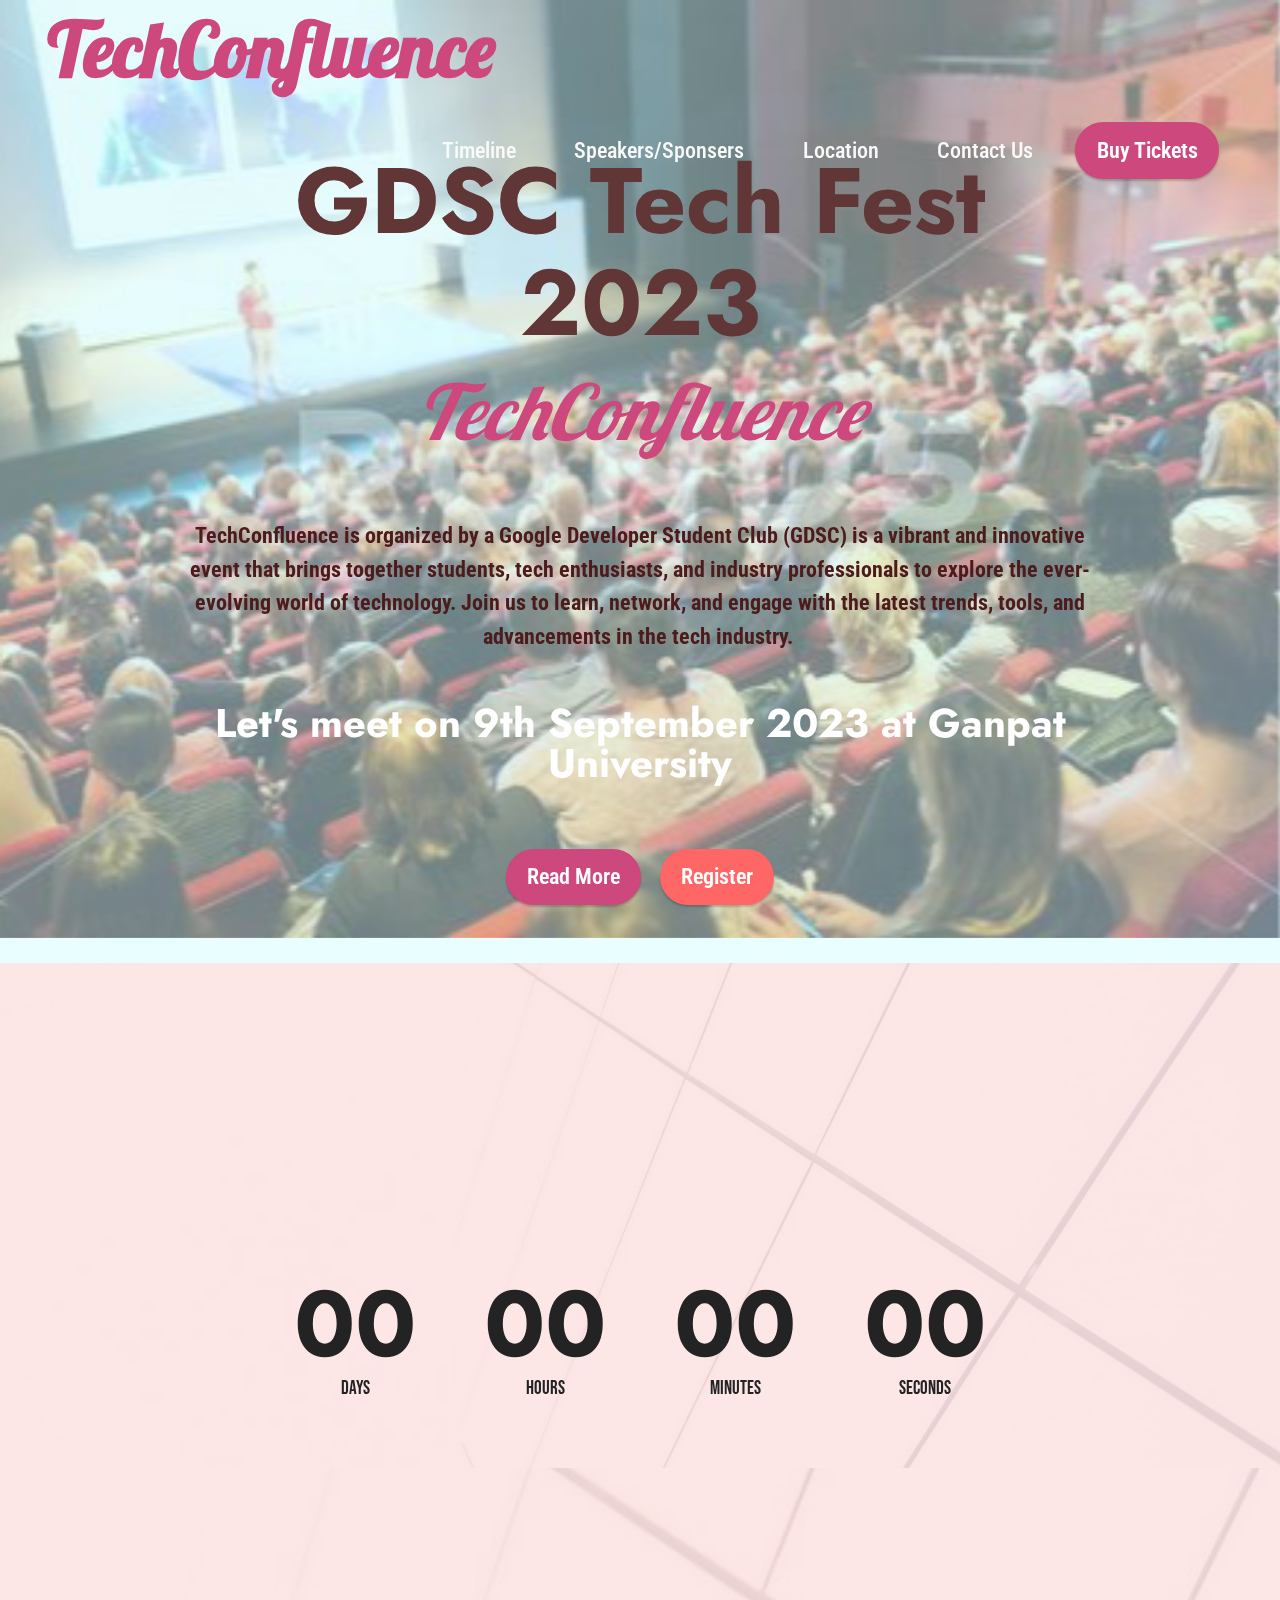
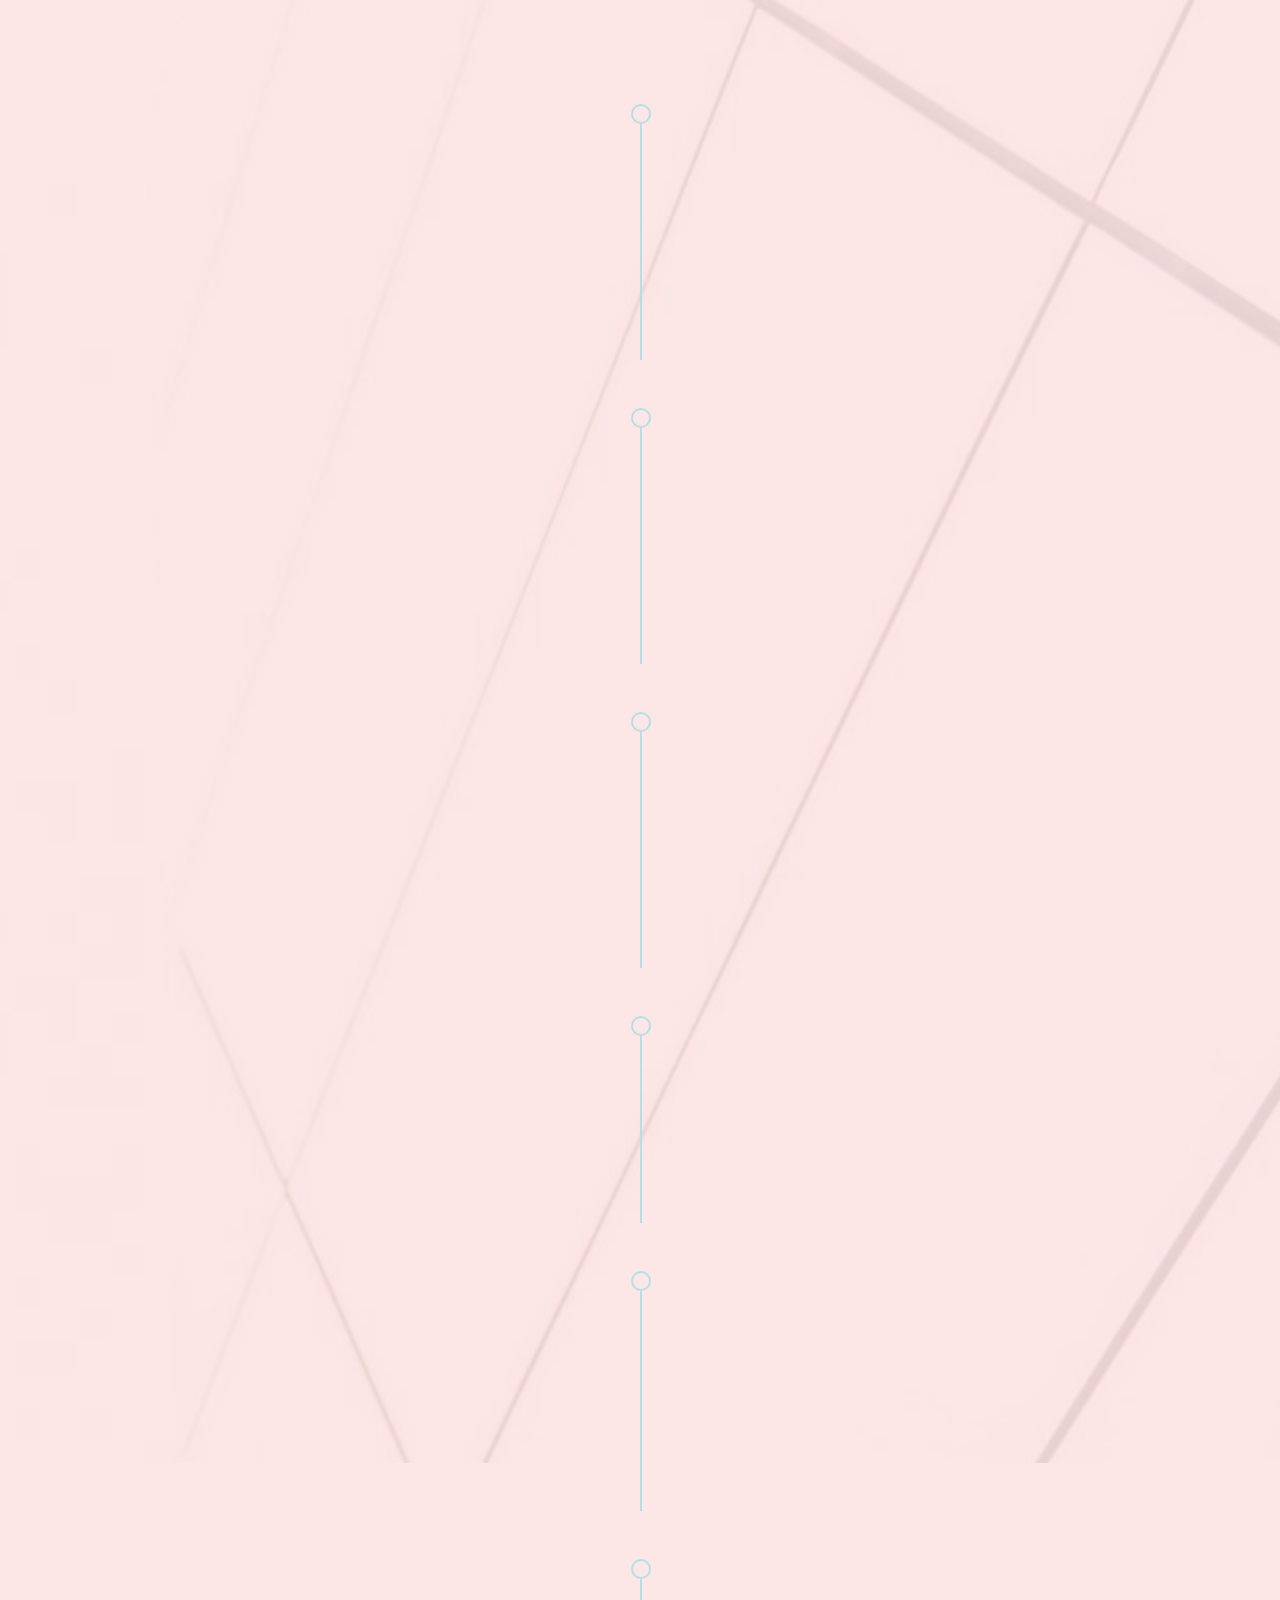
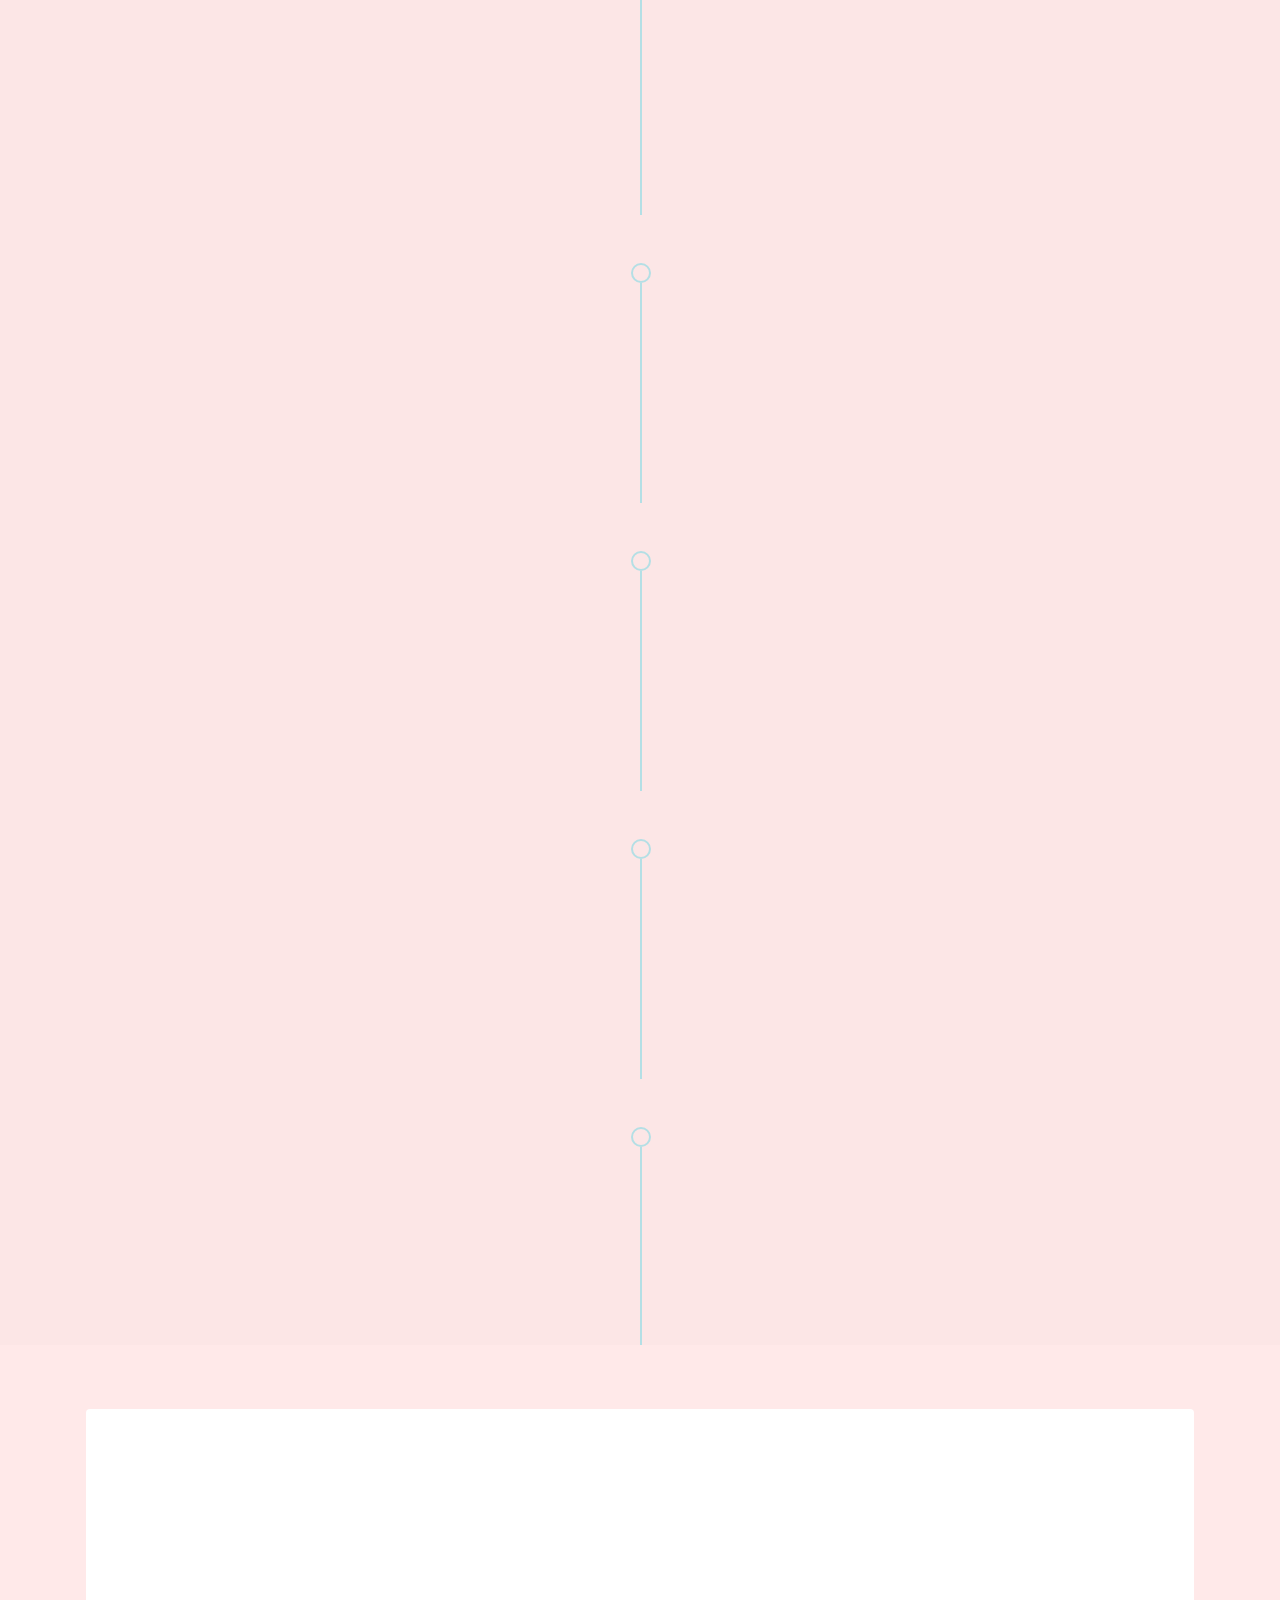
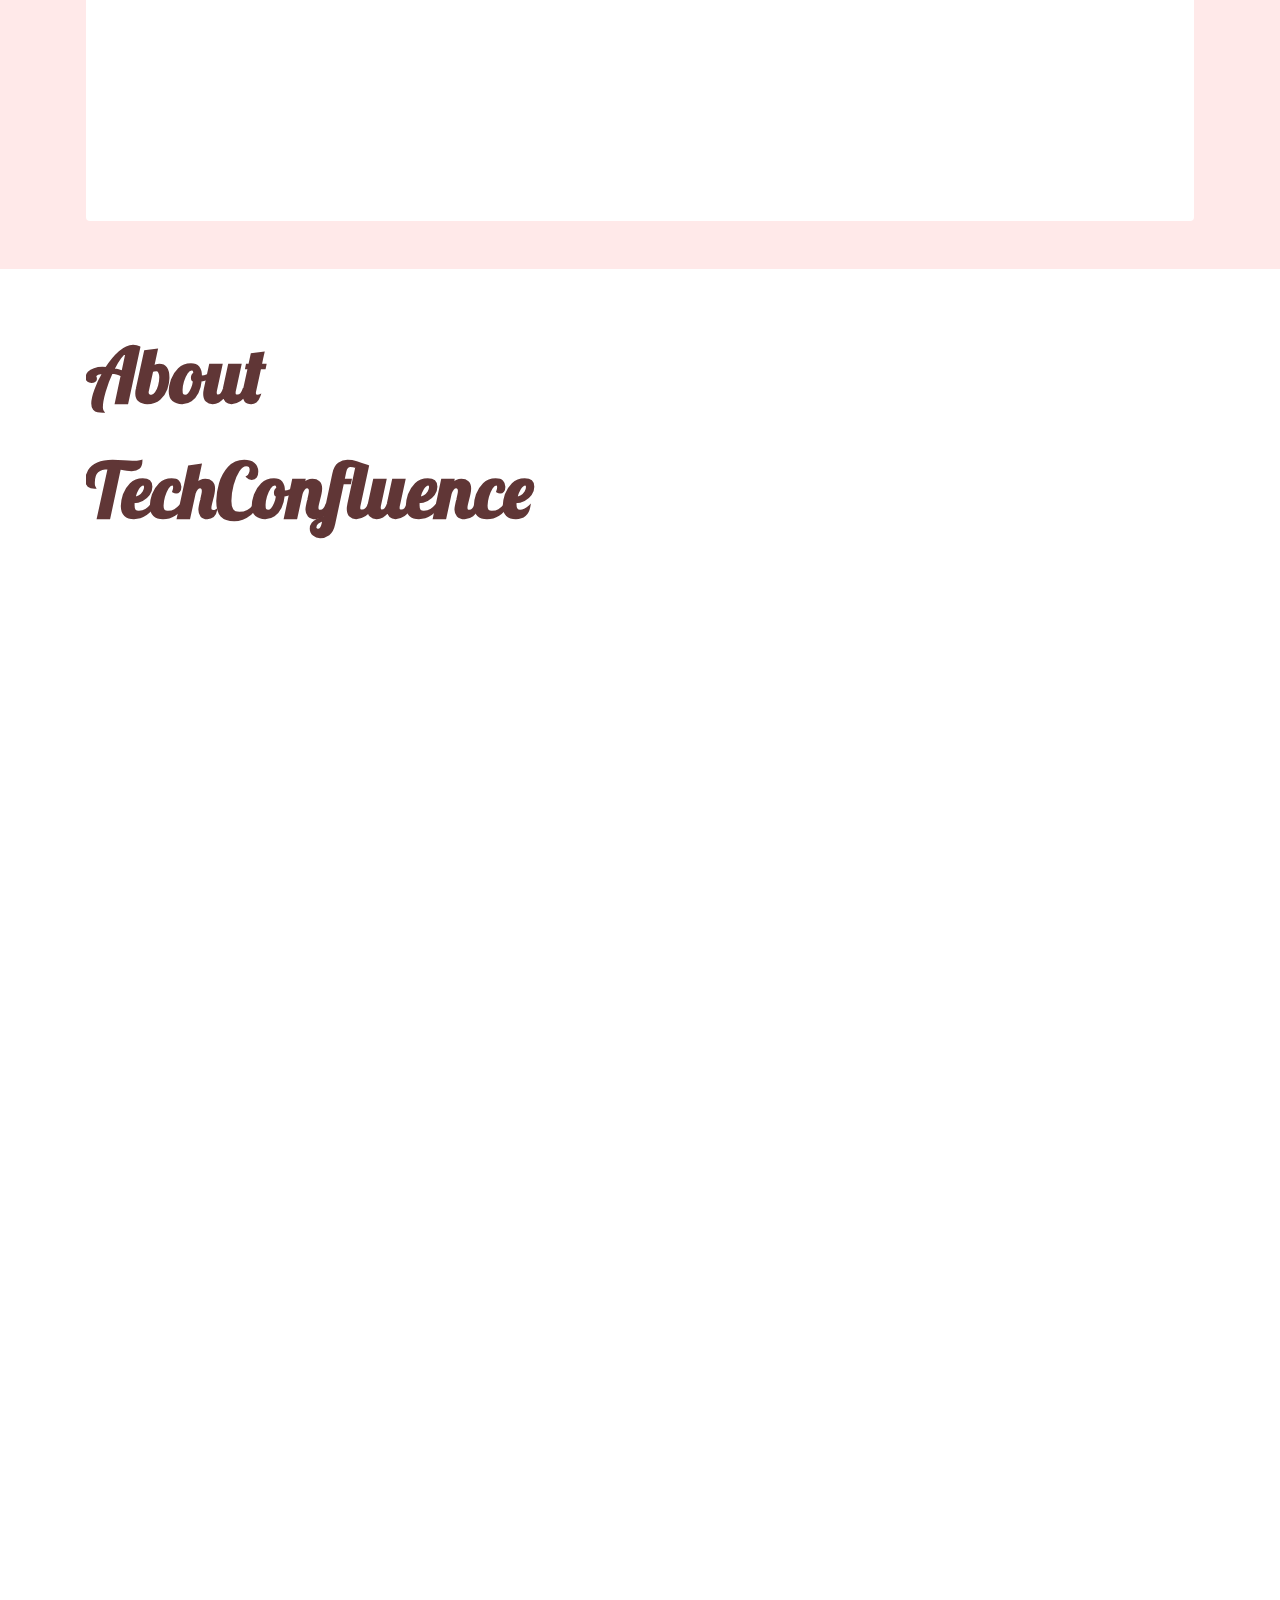
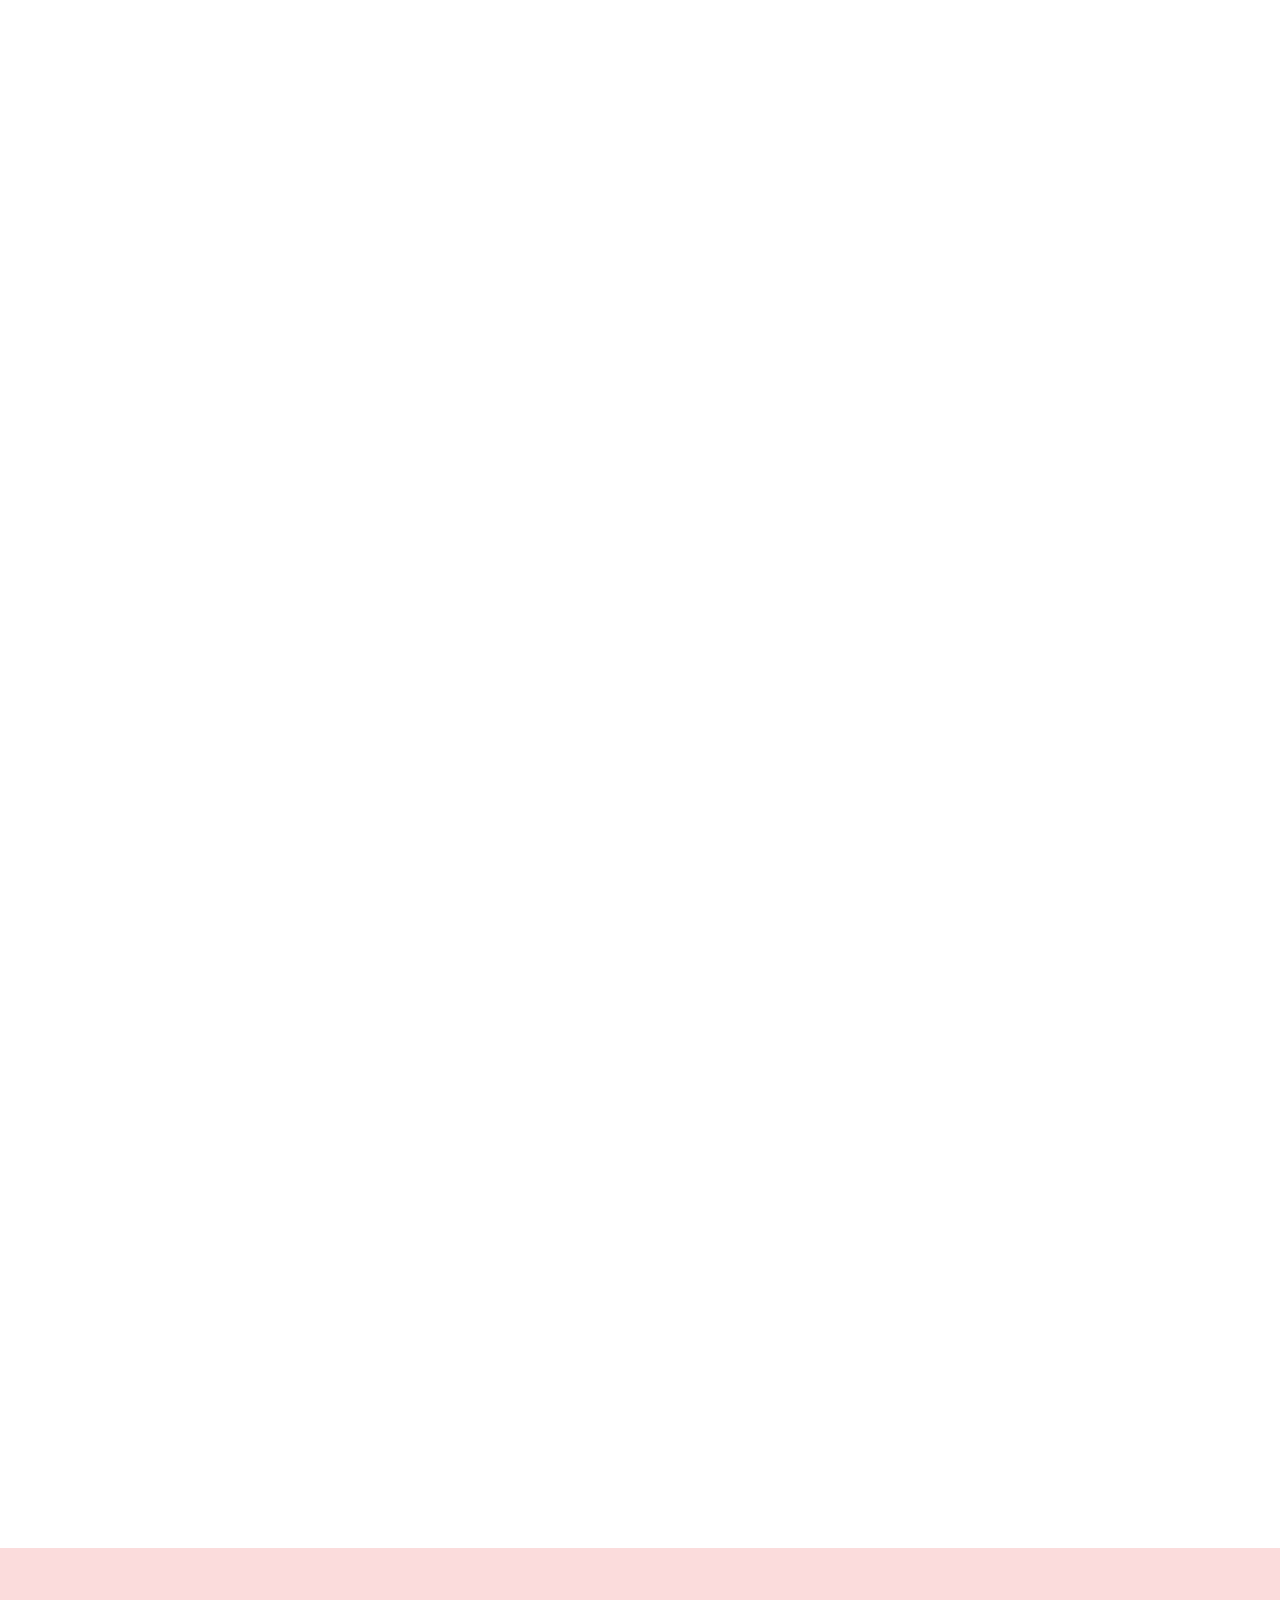
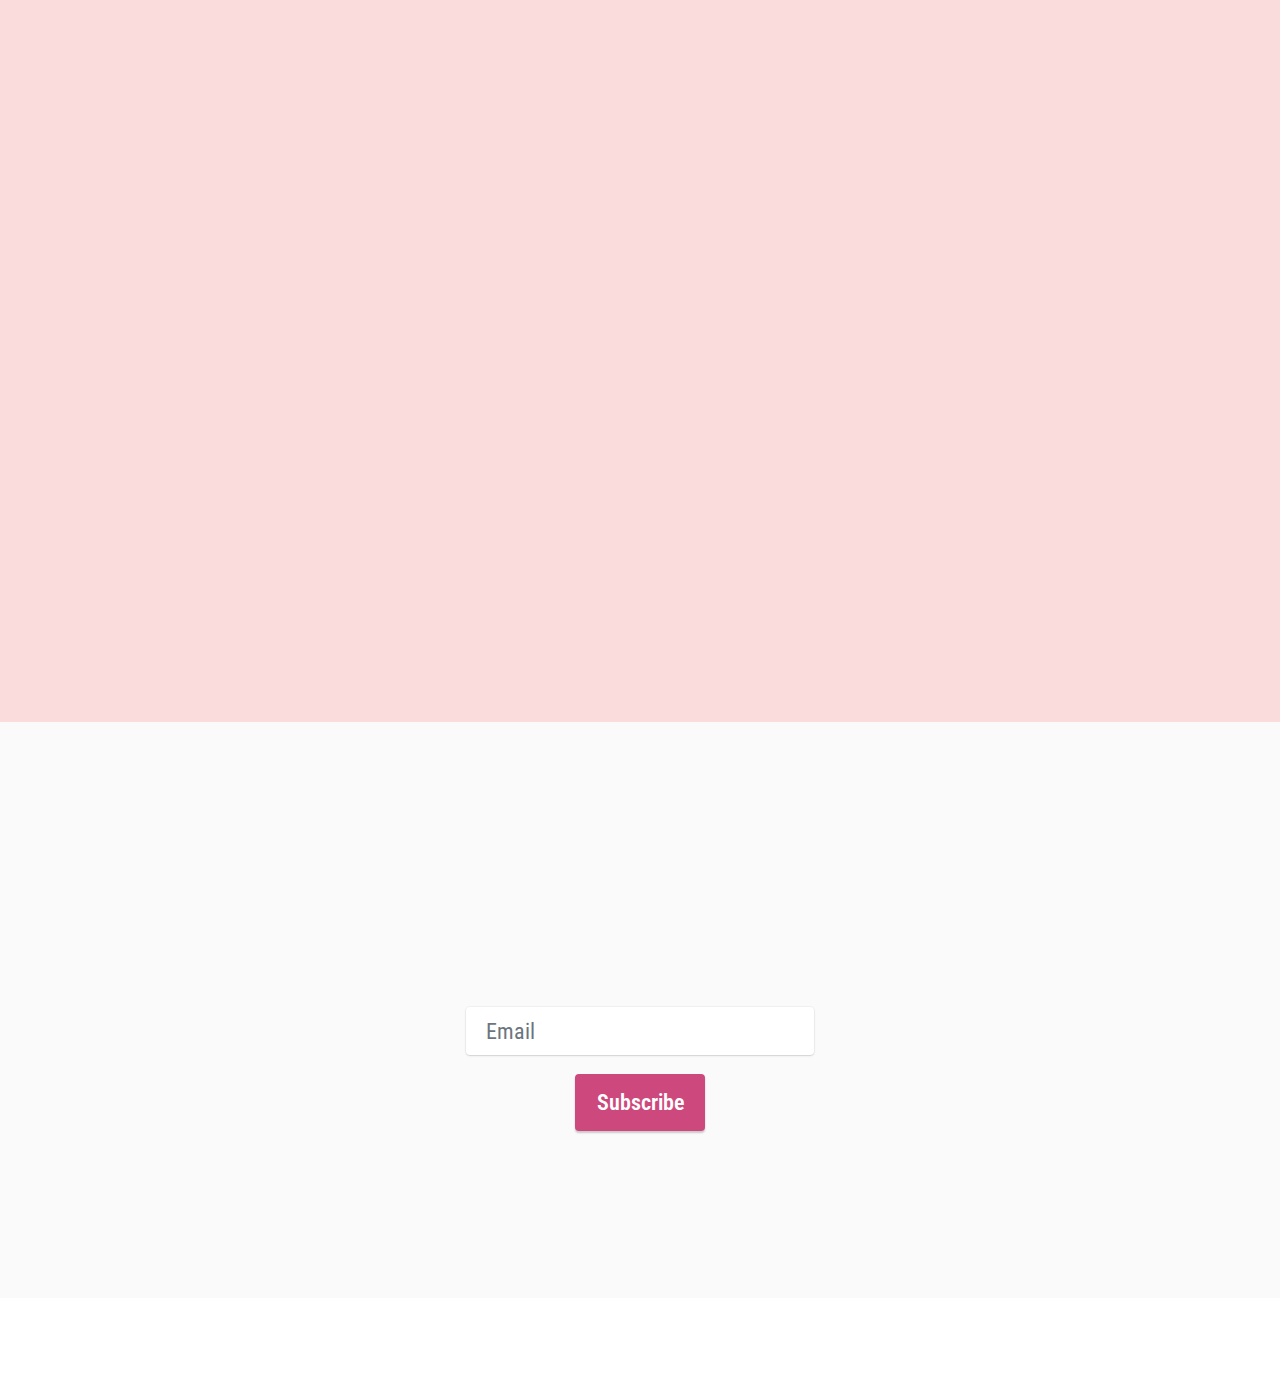
<file: index.html>
<!DOCTYPE html>
<html>
<head>
  <meta charset="UTF-8">
  <meta http-equiv="X-UA-Compatible" content="IE=edge">
  <meta name="generator" content="Mobirise v5.7.8, mobirise.com">
  <meta name="viewport" content="width=device-width, initial-scale=1, minimum-scale=1">
  <link rel="shortcut icon" href="assets/images/logo.png" type="image/x-icon">
  <meta name="description" content="">
  
  <title>TechConfluence</title>
  <link rel="stylesheet" href="assets/web/assets/mobirise-icons2/mobirise2.css">
  <link rel="stylesheet" href="assets/bootstrap/css/bootstrap.min.css">
  <link rel="stylesheet" href="assets/bootstrap/css/bootstrap-grid.min.css">
  <link rel="stylesheet" href="assets/bootstrap/css/bootstrap-reboot.min.css">
  <link rel="stylesheet" href="assets/parallax/jarallax.css">
  <link rel="stylesheet" href="assets/animatecss/animate.css">
  <link rel="stylesheet" href="assets/dropdown/css/style.css">
  <link rel="stylesheet" href="assets/socicon/css/styles.css">
  <link rel="stylesheet" href="assets/theme/css/style.css">
  <link rel="preload" href="https://fonts.googleapis.com/css?family=Bebas+Neue:400&display=swap" as="style" onload="this.onload=null;this.rel='stylesheet'">
  <noscript><link rel="stylesheet" href="https://fonts.googleapis.com/css?family=Bebas+Neue:400&display=swap"></noscript>
  <link rel="preload" href="https://fonts.googleapis.com/css?family=Jost:100,200,300,400,500,600,700,800,900,100i,200i,300i,400i,500i,600i,700i,800i,900i&display=swap" as="style" onload="this.onload=null;this.rel='stylesheet'">
  <noscript><link rel="stylesheet" href="https://fonts.googleapis.com/css?family=Jost:100,200,300,400,500,600,700,800,900,100i,200i,300i,400i,500i,600i,700i,800i,900i&display=swap"></noscript>
  <link rel="preload" href="https://fonts.googleapis.com/css?family=Lobster:400&display=swap" as="style" onload="this.onload=null;this.rel='stylesheet'">
  <noscript><link rel="stylesheet" href="https://fonts.googleapis.com/css?family=Lobster:400&display=swap"></noscript>
  <link rel="preload" href="https://fonts.googleapis.com/css?family=Roboto+Condensed:300,300i,400,400i,700,700i&display=swap" as="style" onload="this.onload=null;this.rel='stylesheet'">
  <noscript><link rel="stylesheet" href="https://fonts.googleapis.com/css?family=Roboto+Condensed:300,300i,400,400i,700,700i&display=swap"></noscript>
  <link rel="preload" as="style" href="assets/mobirise/css/mbr-additional.css"><link rel="stylesheet" href="assets/mobirise/css/mbr-additional.css" type="text/css">
</head>

<body>
  
    <section data-bs-version="5.1" class="menu menu2 cid-tN7C5CHM7r" once="menu" id="menu2-3">
    
        <nav class="navbar navbar-dropdown navbar-expand-lg">
            <div class="container-fluid">
                <div class="navbar-brand">
                    
                    <span class="navbar-caption-wrap"><p class="navbar-caption text-primary display-5">TechConfluence</p></span>
                </div>
                <button class="navbar-toggler" type="button" data-toggle="collapse" data-bs-toggle="collapse" data-target="#navbarSupportedContent" data-bs-target="#navbarSupportedContent" aria-controls="navbarNavAltMarkup" aria-expanded="false" aria-label="Toggle navigation">
                    <div class="hamburger">
                        <span></span>
                        <span></span>
                        <span></span>
                        <span></span>
                    </div>
                </button>
                <div class="collapse navbar-collapse" id="navbarSupportedContent">
                    <ul class="navbar-nav nav-dropdown" data-app-modern-menu="true"><li class="nav-item">
                        <a class="nav-link link text-white text-primary display-4" href="index.html#timeline3-6">Timeline</a></li>
                        <li class="nav-item"><a class="nav-link link text-white text-primary display-4" href="index.html#content15-7">Speakers/Sponsers</a></li>
                        <li class="nav-item"><a class="nav-link link text-white text-primary display-4" href="index.html#map1-a">Location</a>
                        </li><li class="nav-item"><a class="nav-link link text-white text-primary display-4" href="index.html#share1-b">Contact Us</a></li></ul>
                    
                    <div class="navbar-buttons mbr-section-btn"><a class="btn btn-primary display-4" href="Book_Ticket.html">Buy Tickets</a></div>
                </div>
            </div>
        </nav>
    </section>
    
    <section data-bs-version="5.1" class="header9 cid-tN7C5Dogud mbr-fullscreen mbr-parallax-background" id="header9-4">
        <div class="mbr-overlay" style="opacity: 0.5; background-color: rgb(210, 253, 255);"></div>
    
        <div class="text-center container-fluid">
            <div class="row justify-content-center">
                <div class="col-md-12 col-lg-9">
                    <h1 class="mbr-section-title mbr-fonts-style mb-3 display-2"><strong><br></strong><strong>GDSC Tech Fest 2023</strong><br>
                        <em class="navbar-caption text-primary display-5">TechConfluence</em></h1>
                    <p class="mbr-text mbr-fonts-style display-4"><br><strong>TechConfluence is organized by a Google Developer Student Club (GDSC) is a vibrant and innovative event that brings together students, tech enthusiasts, and industry professionals to explore the ever-evolving world of technology. Join us to learn, network, and engage with the latest trends, tools, and advancements in the tech industry.&nbsp;</strong>
                        <br><br><b><p style="color: white; font-size: 40px;">Let's meet on 9th September 2023 at Ganpat University</p></b><strong><br></strong></p>
                    <div class="mbr-section-btn mt-3"><a class="btn btn-primary display-4" href="index.html#features19-8">Read More</a>
                        <a class="btn btn-secondary display-4" href="Book_Ticket.html">Register</a></div>
                </div>
            </div>
        </div>
    </section>

<section data-bs-version="5.1" class="countdown1 cid-tN7C5DOZ8i" id="countdown1-5">
    
    <div class="mbr-overlay" style="opacity: 0.7; background-color: rgb(251, 220, 220);">
    </div>
    <div class="container">
        <div class="row justify-content-center">
            <div class="col-lg-8">
                <h3 class="mbr-section-title mb-5 align-center mbr-fonts-style display-5"><strong>TechConfluence </strong><br><strong>Coming Soon</strong>
                </h3>
                <h4 class="mbr-section-subtitle mb-5 align-center mbr-fonts-style display-7"></h4>
                <div class="countdown-cont align-center mb-5">
                    <div class="daysCountdown col-xs-3 col-sm-3 col-md-3" title="Days"></div>
                    <div class="hoursCountdown col-xs-3 col-sm-3 col-md-3" title="Hours"></div>
                    <div class="minutesCountdown col-xs-3 col-sm-3 col-md-3" title="Minutes"></div>
                    <div class="secondsCountdown col-xs-3 col-sm-3 col-md-3" title="Seconds"></div>
                    <div class="countdown" data-due-date="09/09/2023"></div>
                </div>
</section>

<section data-bs-version="5.1" class="timeline3 cid-tN7C5EhqfB mbr-parallax-background" id="timeline3-6">
    
    <div class="mbr-overlay" style="opacity: 0.7; background-color: rgb(251, 220, 220);">
    </div>
    <div class="container">
        <div class="mbr-section-head">
            <h3 class="mbr-section-title mbr-fonts-style align-center mb-0 display-2"><strong><em>Event Timeline &amp; Agenda</em></strong></h3>
            
        </div>
        <div class="timelines-container mt-4">
            <div class="row timeline-element first-separline mb-5 reverseTimeline">
                <div class="timeline-date col-12">
                    <div class="timeline-date-wrapper">
                        <p class="mbr-timeline-date display-7"><strong><em>4:30- 5:30&nbsp; PM</em></strong></p>
                    </div>
                </div>
                <span class="iconBackground"></span>
                <div class="col-12 col-md-6">
                    
                </div>
                <div class="col-12 col-md-6">
                    <div class="timeline-text-wrapper">
                        <h4 class="mbr-timeline-title mbr-fonts-style mb-0 display-4"><strong><em>Closing note + Swag Distribution + Networking</em></strong></h4>
                    </div>
                </div>
            </div>
            <div class="row timeline-element first-separline mb-5 reverseTimeline">
                <div class="timeline-date col-12">
                    <div class="timeline-date-wrapper">
                        <p class="mbr-timeline-date display-7"><strong><em>3:45- 4:30 PM</em></strong></p>
                    </div>
                </div>
                <span class="iconBackground"></span>
                <div class="col-12 col-md-6">
                    
                </div>
                <div class="col-12 col-md-6">
                    <div class="timeline-text-wrapper">
                        <h4 class="mbr-timeline-title mbr-fonts-style mb-0 display-4"><em><strong>Session:5 - Fun session on GitHub</strong></em></h4>
                    </div>
                </div>
            </div>
            <div class="row timeline-element first-separline mb-5 reverseTimeline">
                <div class="timeline-date col-12">
                    <div class="timeline-date-wrapper">
                        <p class="mbr-timeline-date display-7"><em><strong>2:45 -   3: 45  PM</strong></em></p>
                    </div>
                </div>
                <span class="iconBackground"></span>
                <div class="col-12 col-md-6">
                    
                </div>
                <div class="col-12 col-md-6">
                    <div class="timeline-text-wrapper">
                        <h4 class="mbr-timeline-title mbr-fonts-style mb-0 display-4"><strong>Session:4 - AI/ML</strong></h4>
                    </div>
                </div>
            </div>
            <div class="row timeline-element first-separline mb-5 reverseTimeline">
                <div class="timeline-date col-12">
                    <div class="timeline-date-wrapper">
                        <p class="mbr-timeline-date display-7"><strong><em>2:30 - 2:45 PM</em></strong></p>
                    </div>
                </div>
                <span class="iconBackground"></span>
                <div class="col-12 col-md-6">
                    
                </div>
                <div class="col-12 col-md-6">
                    <div class="timeline-text-wrapper">
                        <h4 class="mbr-timeline-title mbr-fonts-style mb-0 display-4"><strong><em>Fun Activity 2</em></strong></h4>
                        
                    </div>
                </div>
            </div>
            <div class="row timeline-element first-separline mb-5 reverseTimeline">
                <div class="timeline-date col-12">
                    <div class="timeline-date-wrapper">
                        <p class="mbr-timeline-date display-7"><strong><em>1:30 - 2:30 PM</em></strong></p>
                    </div>
                </div>
                <span class="iconBackground"></span>
                <div class="col-12 col-md-6">
                    
                </div>
                <div class="col-12 col-md-6">
                    <div class="timeline-text-wrapper">
                        <h4 class="mbr-timeline-title mbr-fonts-style mb-0 display-4"><strong><em>Session:3 - Firebase</em></strong></h4>
                        <p class="mbr-text mbr-fonts-style mt-3 mb-0 display-7"></p>
                    </div>
                </div>
            </div>
            <div class="row timeline-element first-separline mb-5 reverseTimeline">
                <div class="timeline-date col-12">
                    <div class="timeline-date-wrapper">
                        <p class="mbr-timeline-date display-7"><em><strong>12:30- 1:30 PM</strong></em></p>
                    </div>
                </div>
                <span class="iconBackground"></span>
                <div class="col-12 col-md-6">
                    
                </div>
                <div class="col-12 col-md-6">
                    <div class="timeline-text-wrapper">
                        <h4 class="mbr-timeline-title mbr-fonts-style mb-0 display-4"><strong><em>Lunch + Networking</em></strong></h4>
                        
                    </div>
                </div>
            </div>
            <div class="row timeline-element first-separline mb-5 reverseTimeline">
                <div class="timeline-date col-12">
                    <div class="timeline-date-wrapper">
                        <p class="mbr-timeline-date display-7"><strong><em>12:00 - 12:30 PM</em></strong></p>
                    </div>
                </div>
                <span class="iconBackground"></span>
                <div class="col-12 col-md-6">
                    
                </div>
                <div class="col-12 col-md-6">
                    <div class="timeline-text-wrapper">
                        <h4 class="mbr-timeline-title mbr-fonts-style mb-0 display-4"><strong><em>Fun Activity 1</em></strong></h4>
                        
                    </div>
                </div>
            </div>
            <div class="row timeline-element first-separline mb-5 reverseTimeline">
                <div class="timeline-date col-12">
                    <div class="timeline-date-wrapper">
                        <p class="mbr-timeline-date display-7"><strong><em>11:00 AM- 12:00 PM</em></strong></p>
                    </div>
                </div>
                <span class="iconBackground"></span>
                <div class="col-12 col-md-6">
                    
                </div>
                <div class="col-12 col-md-6">
                    <div class="timeline-text-wrapper">
                        <h4 class="mbr-timeline-title mbr-fonts-style mb-0 display-4"><strong><em>Session:2 - Web 3 - In &amp; Out</em></strong></h4>
                        <p class="mbr-text mbr-fonts-style mt-3 mb-0 display-7"></p>
                    </div>
                </div>
            </div>
            <div class="row timeline-element first-separline mb-5 reverseTimeline">
                <div class="timeline-date col-12">
                    <div class="timeline-date-wrapper">
                        <p class="mbr-timeline-date display-7"><strong><em>9:45- 11: 00 AM</em></strong></p>
                    </div>
                </div>
                <span class="iconBackground"></span>
                <div class="col-12 col-md-6">
                    
                </div>
                <div class="col-12 col-md-6">
                    <div class="timeline-text-wrapper">
                        <h4 class="mbr-timeline-title mbr-fonts-style mb-0 display-4"><em><strong>Session:1 - Cloud Computing</strong></em></h4>
                        <p class="mbr-text mbr-fonts-style mt-3 mb-0 display-7"></p>
                    </div>
                </div>
            </div>
            <div class="row timeline-element first-separline mb-5 reverseTimeline">
                <div class="timeline-date col-12">
                    <div class="timeline-date-wrapper">
                        <p class="mbr-timeline-date display-7"><em><strong>8:30 - 9:30 AM</strong></em></p>
                    </div>
                </div>
                <span class="iconBackground"></span>
                <div class="col-12 col-md-6">
                    
                </div>
                <div class="col-12 col-md-6">
                    <div class="timeline-text-wrapper">
                        <h4 class="mbr-timeline-title mbr-fonts-style mb-0 display-4"><strong><em>Registration + Breakfast</em></strong></h4>
                        <p class="mbr-text mbr-fonts-style mt-3 mb-0 display-7"></p>
                    </div>
                </div>
            </div>
            
            
        </div>
    </div>
</section>

<section data-bs-version="5.1" class="content15 cid-tN7C5FdD7H mbr-parallax-background" id="content15-7">

    

    <div class="mbr-overlay" style="opacity: 0.3; background-color: rgb(255, 181, 181);">
    </div>
    <div class="container">
        <div class="row justify-content-center">
            <div class="card col-md-12 col-lg-12">
                <div class="card-wrapper">
                    <div class="card-box align-left">
                        <h4 class="card-title mbr-fonts-style mbr-white mb-3 display-2"><strong>Speakers</strong><strong><br></strong></h4>
                        <p style="font-style: oblique; font-size: 30px;">Dr. Abhilasha Vyas<br>Harsh Shah - Web 3.0 In &amp; Out<br>Tushar Singh<br>Bhargav Patel<br>Vraj Desai<br></p>
                        
                    </div>
                </div>
            </div>
        </div>
    </div>
</section>

<section data-bs-version="5.1" class="features18 cid-tN7C5FzoMO" id="features19-8">

    

    
    <div class="container">
        <div class="row justify-content-center">
            <div class="card col-12 col-lg">
                <div class="card-wrapper">
                    <h6 class="card-title mbr-fonts-style mb-4 display-5"><strong>About TechConfluence</strong></h6>
                    <p class="mbr-text mbr-fonts-style display-4">Welcome to the GDSC TechConfluence, a gathering dedicated to exploring the forefront of technological advancements and fostering a community of curious minds. Organized by Google Developer Student Clubs (GDSC), our mission is to provide a platform where enthusiasts, learners, and tech aficionados can come together to immerse themselves in the latest trends and inventions shaping the tech landscape.<br><br><strong><em>Who We Are:
</em></strong><br>We are a passionate group of tech enthusiasts committed to nurturing a culture of learning and discovery. Our GDSC chapter is dedicated to creating events that inspire and inform, empowering individuals to stay up-to-date with the ever-evolving world of technology.<br><br><strong><em>Why Attend:
</em></strong><br>At the GDSC Tech Innovation Meetup, you'll have the chance to:<br>-&gt;<strong><em>Stay Informed:</em></strong> Gain firsthand knowledge about the latest technologies and inventions shaping the tech industry.
<br>-&gt;<strong><em>Connect:</em></strong> Network with fellow tech enthusiasts, students, and professionals who share your passion.
<br><em><strong>-&gt;Engage:</strong></em> Participate in interactive Q&amp;A sessions and discussions with our speakers.
<br><strong><em>-&gt;Inspire</em></strong>: Get inspired by thought-provoking talks that highlight the incredible possibilities of modern technology.<br><br><strong><em>Swag Delight:
</em></strong><br>To make the event even more exciting, we're thrilled to announce that attendees will have the opportunity to take home exclusive swag items as a token of our appreciation. From stylish t-shirts to stickers and more, these goodies are a small gesture to thank you for being part of our growing community.<br></p>
                    
                </div>
            </div>
            <div class="col-12 col-lg-5">
                <div class="image-wrapper">
                    <img src="assets/images/conference-900x600.jpeg" alt="Mobirise Website Builder">
                </div>
            </div>
        </div>
    </div>
</section>

<section data-bs-version="5.1" class="video1 cid-tN7C5FTCJD" id="video1-9">
    
    
    <div class="align-center container">
        <div class="mbr-section-head">
            <h4 class="mbr-section-title mbr-fonts-style mb-0 display-2"><strong><em>Past Events</em></strong></h4>
            <h5 class="mbr-section-subtitle mbr-fonts-style mb-0 mt-2 display-5">Have a look at our past events!!</h5>
        </div>
        <div class="row justify-content-center mt-4">
            <div class="col-12 col-lg-12">
                <div class="box">
                    <div class="mbr-media show-modal align-center" data-modal=".modalWindow">
                        <img src="assets/images/whatsapp-image-2023-08-17-at-11.13.56-am-1280x1280.jpg" alt="Mobirise Website Builder">
                        <div class="icon-wrap">
                            <a class="text-primary" href="#"><span class="mbr-iconfont socicon-instagram socicon"></span></a>
                        </div>
                    </div>
                </div>
            </div>
        </div>
    </div>
    <div>
        <div class="modalWindow" style="display: none;">
            <div class="modalWindow-container">
                <div class="modalWindow-video-container">
                    <div class="modalWindow-video">
                        <iframe width="100%" height="100%" frameborder="0" allowfullscreen="1" data-src="https://www.youtube.com/watch?v=VA8PzkQa8d8"></iframe>
                    </div>
                    <a class="close" role="button" data-dismiss="modal" data-bs-dismiss="modal">
                        <span aria-hidden="true" class="mbr-iconfont mobi-mbri-close mobi-mbri closeModal"></span>
                        <span class="sr-only visually-hidden">Close</span>
                    </a>
                </div>
            </div>
        </div>
    </div>
</section>

<section data-bs-version="5.1" class="map1 cid-tN7C5GEByS" id="map1-a">
    
    
    <div class="container">
        <div class="mbr-section-head mb-4">
            <h3 class="mbr-section-title mbr-fonts-style align-center mb-0 display-2"><strong><em>Event Location</em></strong></h3>
            
        </div>
        <div class="google-map"><iframe frameborder="0" style="border:0" src="https://www.google.com/maps/embed?pb=!1m18!1m12!1m3!1d3658.0892432399446!2d72.45516137506621!3d23.529292397229437!2m3!1f0!2f0!3f0!3m2!1i1024!2i768!4f13.1!3m3!1m2!1s0x395c476c5013fd03%3A0xa1fe01d9ab30482!2sGanpat%20University%20(GUNI)%2C%20India!5e0!3m2!1sen!2sin!4v1692250833634!5m2!1sen!2sin" allowfullscreen=""></iframe></div>
    </div>
</section>

<section data-bs-version="5.1" class="social1 cid-tN7C5H6gzo" id="share1-b">
    <div class="container">
        <div class="row">
            <div class="col-12">
                <h3 class="mbr-section-title mb-3 align-center mbr-fonts-style display-7"><strong>For any queries:</strong><br><strong>Mail us at:&nbsp; gdscuvpce@gnu.ac.in</strong><br><strong>OR</strong><br><strong>Call : 94274XXXXX<br><br><b></strong>Subscribe to get updates:<br>
                </h3>
                <div class="row">
                    <div class="col-lg-4 mx-auto mbr-form" data-form-type="formoid">
                        <form  method="POST" class="mbr-form form-with-styler" data-form-title="Form Name"><input type="hidden" name="email" data-form-email="true" value="7DPYbhalGDrScQCSqNETL0Z885NF0ayUcxoyKc8qYQ9TjxFWgmZhe7epN7CCv5m4pui95nEb6QC7ApBOeiBAAWw8yZgkLATXFeUl2brhN64qFetVA8gto5mWgoCdvaP+">
                            <div class="dragArea row">
                                <div class="col form-group" data-for="email">
                                    <input type="text" name="email" placeholder="Email" data-form-field="email" class="form-control" required="required" value="" id="email-countdown1-5">
                                </div>
                                <div class="mbr-section-btn" align="center"><button type="submit" class="btn btn-primary display-4">Subscribe</button></div>
                            </div>
                        </form>
                    </div>
                </div>
                </div>
                <div>
                    <div class="mbr-social-likes align-center">
                        <span class="btn btn-social socicon-bg-facebook facebook m-2">
                            <i class="socicon socicon-facebook"></i>
                        </span>
                        <span class="btn btn-social twitter socicon-bg-twitter m-2">
                            <i class="socicon socicon-twitter"></i>
                        </span>
                        <span class="btn btn-social mailru socicon-bg-mail m-2">
                            <i class="socicon socicon-mail"></i>
                        </span>
                    </div>
                </div>
            </div>
        </div>
    </div>
</section><section class="display-7" style="padding: 0;align-items: center;justify-content: center;flex-wrap: wrap;    align-content: center;display: flex;position: relative;height: 4rem;"><a href="" style="flex: 1 1;height: 4rem;position: absolute;width: 100%;z-index: 1;"><img alt="" style="height: 4rem;" src="[data-uri]"></a><p style="margin: 0;text-align: center;" class="display-7"></p><a style="z-index:1" href="https://mobirise.com/builder/landing-page-builder.html"></a></section><script src="assets/bootstrap/js/bootstrap.bundle.min.js"></script>  <script src="assets/parallax/jarallax.js"></script>  <script src="assets/smoothscroll/smooth-scroll.js"></script>  <script src="assets/ytplayer/index.js"></script>  <script src="assets/dropdown/js/navbar-dropdown.js"></script>  <script src="assets/countdown/countdown.js"></script>  <script src="assets/playervimeo/vimeo_player.js"></script>  <script src="assets/sociallikes/social-likes.js"></script>  <script src="assets/theme/js/script.js"></script>  <script src="assets/formoid/formoid.min.js"></script>  
  
 <div id="scrollToTop" class="scrollToTop mbr-arrow-up"><a style="text-align: center;"><i class="mbr-arrow-up-icon mbr-arrow-up-icon-cm cm-icon cm-icon-smallarrow-up"></i></a></div>
    <input name="animation" type="hidden">
  </body>
</html>
</file>
<file: assets/web/assets/mobirise-icons2/mobirise2.css>
@font-face {
  font-family: 'Moririse2';
  font-display: swap;
  src:  url('mobirise2.eot?f2bix4');
  src:  url('mobirise2.eot?f2bix4#iefix') format('embedded-opentype'),
    url('mobirise2.ttf?f2bix4') format('truetype'),
    url('mobirise2.woff?f2bix4') format('woff'),
    url('mobirise2.svg?f2bix4#mobirise2') format('svg');
  font-weight: normal;
  font-style: normal;
}

[class^="mobi-"], [class*=" mobi-"] {
  /* use !important to prevent issues with browser extensions that change fonts */
  font-family: 'Moririse2' !important;
  speak: none;
  font-style: normal;
  font-weight: normal;
  font-variant: normal;
  text-transform: none;
  line-height: 1;

  /* Better Font Rendering =========== */
  -webkit-font-smoothing: antialiased;
  -moz-osx-font-smoothing: grayscale;
}

.mobi-mbri-add-submenu:before {
  content: "\e900";
}
.mobi-mbri-alert:before {
  content: "\e901";
}
.mobi-mbri-align-center:before {
  content: "\e902";
}
.mobi-mbri-align-justify:before {
  content: "\e903";
}
.mobi-mbri-align-left:before {
  content: "\e904";
}
.mobi-mbri-align-right:before {
  content: "\e905";
}
.mobi-mbri-android:before {
  content: "\e906";
}
.mobi-mbri-apple:before {
  content: "\e907";
}
.mobi-mbri-arrow-down:before {
  content: "\e908";
}
.mobi-mbri-arrow-next:before {
  content: "\e909";
}
.mobi-mbri-arrow-prev:before {
  content: "\e90a";
}
.mobi-mbri-arrow-up:before {
  content: "\e90b";
}
.mobi-mbri-bold:before {
  content: "\e90c";
}
.mobi-mbri-bookmark:before {
  content: "\e90d";
}
.mobi-mbri-bootstrap:before {
  content: "\e90e";
}
.mobi-mbri-briefcase:before {
  content: "\e90f";
}
.mobi-mbri-browse:before {
  content: "\e910";
}
.mobi-mbri-bulleted-list:before {
  content: "\e911";
}
.mobi-mbri-calendar:before {
  content: "\e912";
}
.mobi-mbri-camera:before {
  content: "\e913";
}
.mobi-mbri-cart-add:before {
  content: "\e914";
}
.mobi-mbri-cart-full:before {
  content: "\e915";
}
.mobi-mbri-cash:before {
  content: "\e916";
}
.mobi-mbri-change-style:before {
  content: "\e917";
}
.mobi-mbri-chat:before {
  content: "\e918";
}
.mobi-mbri-clock:before {
  content: "\e919";
}
.mobi-mbri-close:before {
  content: "\e91a";
}
.mobi-mbri-cloud:before {
  content: "\e91b";
}
.mobi-mbri-code:before {
  content: "\e91c";
}
.mobi-mbri-contact-form:before {
  content: "\e91d";
}
.mobi-mbri-credit-card:before {
  content: "\e91e";
}
.mobi-mbri-cursor-click:before {
  content: "\e91f";
}
.mobi-mbri-cust-feedback:before {
  content: "\e920";
}
.mobi-mbri-database:before {
  content: "\e921";
}
.mobi-mbri-delivery:before {
  content: "\e922";
}
.mobi-mbri-desktop:before {
  content: "\e923";
}
.mobi-mbri-devices:before {
  content: "\e924";
}
.mobi-mbri-down:before {
  content: "\e925";
}
.mobi-mbri-download-2:before {
  content: "\e926";
}
.mobi-mbri-download:before {
  content: "\e927";
}
.mobi-mbri-drag-n-drop-2:before {
  content: "\e928";
}
.mobi-mbri-drag-n-drop:before {
  content: "\e929";
}
.mobi-mbri-edit-2:before {
  content: "\e92a";
}
.mobi-mbri-edit:before {
  content: "\e92b";
}
.mobi-mbri-error:before {
  content: "\e92c";
}
.mobi-mbri-extension:before {
  content: "\e92d";
}
.mobi-mbri-features:before {
  content: "\e92e";
}
.mobi-mbri-file:before {
  content: "\e92f";
}
.mobi-mbri-flag:before {
  content: "\e930";
}
.mobi-mbri-folder:before {
  content: "\e931";
}
.mobi-mbri-gift:before {
  content: "\e932";
}
.mobi-mbri-github:before {
  content: "\e933";
}
.mobi-mbri-globe-2:before {
  content: "\e934";
}
.mobi-mbri-globe:before {
  content: "\e935";
}
.mobi-mbri-growing-chart:before {
  content: "\e936";
}
.mobi-mbri-hearth:before {
  content: "\e937";
}
.mobi-mbri-help:before {
  content: "\e938";
}
.mobi-mbri-home:before {
  content: "\e939";
}
.mobi-mbri-hot-cup:before {
  content: "\e93a";
}
.mobi-mbri-idea:before {
  content: "\e93b";
}
.mobi-mbri-image-gallery:before {
  content: "\e93c";
}
.mobi-mbri-image-slider:before {
  content: "\e93d";
}
.mobi-mbri-info:before {
  content: "\e93e";
}
.mobi-mbri-italic:before {
  content: "\e93f";
}
.mobi-mbri-key:before {
  content: "\e940";
}
.mobi-mbri-laptop:before {
  content: "\e941";
}
.mobi-mbri-layers:before {
  content: "\e942";
}
.mobi-mbri-left-right:before {
  content: "\e943";
}
.mobi-mbri-left:before {
  content: "\e944";
}
.mobi-mbri-letter:before {
  content: "\e945";
}
.mobi-mbri-like:before {
  content: "\e946";
}
.mobi-mbri-link:before {
  content: "\e947";
}
.mobi-mbri-lock:before {
  content: "\e948";
}
.mobi-mbri-login:before {
  content: "\e949";
}
.mobi-mbri-logout:before {
  content: "\e94a";
}
.mobi-mbri-magic-stick:before {
  content: "\e94b";
}
.mobi-mbri-map-pin:before {
  content: "\e94c";
}
.mobi-mbri-menu:before {
  content: "\e94d";
}
.mobi-mbri-mobile-2:before {
  content: "\e94e";
}
.mobi-mbri-mobile-horizontal:before {
  content: "\e94f";
}
.mobi-mbri-mobile:before {
  content: "\e950";
}
.mobi-mbri-mobirise:before {
  content: "\e951";
}
.mobi-mbri-more-horizontal:before {
  content: "\e952";
}
.mobi-mbri-more-vertical:before {
  content: "\e953";
}
.mobi-mbri-music:before {
  content: "\e954";
}
.mobi-mbri-new-file:before {
  content: "\e955";
}
.mobi-mbri-numbered-list:before {
  content: "\e956";
}
.mobi-mbri-opened-folder:before {
  content: "\e957";
}
.mobi-mbri-pages:before {
  content: "\e958";
}
.mobi-mbri-paper-plane:before {
  content: "\e959";
}
.mobi-mbri-paperclip:before {
  content: "\e95a";
}
.mobi-mbri-phone:before {
  content: "\e95b";
}
.mobi-mbri-photo:before {
  content: "\e95c";
}
.mobi-mbri-photos:before {
  content: "\e95d";
}
.mobi-mbri-pin:before {
  content: "\e95e";
}
.mobi-mbri-play:before {
  content: "\e95f";
}
.mobi-mbri-plus:before {
  content: "\e960";
}
.mobi-mbri-preview:before {
  content: "\e961";
}
.mobi-mbri-print:before {
  content: "\e962";
}
.mobi-mbri-protect:before {
  content: "\e963";
}
.mobi-mbri-question:before {
  content: "\e964";
}
.mobi-mbri-quote-left:before {
  content: "\e965";
}
.mobi-mbri-quote-right:before {
  content: "\e966";
}
.mobi-mbri-redo:before {
  content: "\e967";
}
.mobi-mbri-refresh:before {
  content: "\e968";
}
.mobi-mbri-responsive-2:before {
  content: "\e969";
}
.mobi-mbri-responsive:before {
  content: "\e96a";
}
.mobi-mbri-right:before {
  content: "\e96b";
}
.mobi-mbri-rocket:before {
  content: "\e96c";
}
.mobi-mbri-sad-face:before {
  content: "\e96d";
}
.mobi-mbri-sale:before {
  content: "\e96e";
}
.mobi-mbri-save:before {
  content: "\e96f";
}
.mobi-mbri-search:before {
  content: "\e970";
}
.mobi-mbri-setting-2:before {
  content: "\e971";
}
.mobi-mbri-setting-3:before {
  content: "\e972";
}
.mobi-mbri-setting:before {
  content: "\e973";
}
.mobi-mbri-share:before {
  content: "\e974";
}
.mobi-mbri-shopping-bag:before {
  content: "\e975";
}
.mobi-mbri-shopping-basket:before {
  content: "\e976";
}
.mobi-mbri-shopping-cart:before {
  content: "\e977";
}
.mobi-mbri-sites:before {
  content: "\e978";
}
.mobi-mbri-smile-face:before {
  content: "\e979";
}
.mobi-mbri-speed:before {
  content: "\e97a";
}
.mobi-mbri-star:before {
  content: "\e97b";
}
.mobi-mbri-success:before {
  content: "\e97c";
}
.mobi-mbri-sun:before {
  content: "\e97d";
}
.mobi-mbri-sun2:before {
  content: "\e97e";
}
.mobi-mbri-tablet-vertical:before {
  content: "\e97f";
}
.mobi-mbri-tablet:before {
  content: "\e980";
}
.mobi-mbri-target:before {
  content: "\e981";
}
.mobi-mbri-timer:before {
  content: "\e982";
}
.mobi-mbri-to-ftp:before {
  content: "\e983";
}
.mobi-mbri-to-local-drive:before {
  content: "\e984";
}
.mobi-mbri-touch-swipe:before {
  content: "\e985";
}
.mobi-mbri-touch:before {
  content: "\e986";
}
.mobi-mbri-trash:before {
  content: "\e987";
}
.mobi-mbri-underline:before {
  content: "\e988";
}
.mobi-mbri-undo:before {
  content: "\e989";
}
.mobi-mbri-unlink:before {
  content: "\e98a";
}
.mobi-mbri-unlock:before {
  content: "\e98b";
}
.mobi-mbri-up-down:before {
  content: "\e98c";
}
.mobi-mbri-up:before {
  content: "\e98d";
}
.mobi-mbri-update:before {
  content: "\e98e";
}
.mobi-mbri-upload-2:before {
  content: "\e98f";
}
.mobi-mbri-upload:before {
  content: "\e990";
}
.mobi-mbri-user-2:before {
  content: "\e991";
}
.mobi-mbri-user:before {
  content: "\e992";
}
.mobi-mbri-users:before {
  content: "\e993";
}
.mobi-mbri-video-play:before {
  content: "\e994";
}
.mobi-mbri-video:before {
  content: "\e995";
}
.mobi-mbri-watch:before {
  content: "\e996";
}
.mobi-mbri-website-theme-2:before {
  content: "\e997";
}
.mobi-mbri-website-theme:before {
  content: "\e998";
}
.mobi-mbri-wifi:before {
  content: "\e999";
}
.mobi-mbri-windows:before {
  content: "\e99a";
}
.mobi-mbri-zoom-in:before {
  content: "\e99b";
}
.mobi-mbri-zoom-out:before {
  content: "\e99c";
}
</file>
<file: assets/parallax/jarallax.css>
.jarallax {
    position: relative;
    z-index: 0;
}
.jarallax > .jarallax-img {
    position: absolute;
    object-fit: cover;
    /* support for plugin https://github.com/bfred-it/object-fit-images */
    font-family: 'object-fit: cover;';
    top: 0;
    left: 0;
    width: 100%;
    height: 100%;
    z-index: -1;
}
</file>
<file: assets/dropdown/css/style.css>
.navbar-dropdown {
  left: 0;
  padding: 0;
  position: absolute;
  right: 0;
  top: 0;
  transition: all 0.45s ease;
  z-index: 1030;
  background: #282828; }
  .navbar-dropdown .navbar-logo {
    margin-right: 0.8rem;
    transition: margin 0.3s ease-in-out;
    vertical-align: middle; }
    .navbar-dropdown .navbar-logo img {
      height: 3.125rem;
      transition: all 0.3s ease-in-out; }
    .navbar-dropdown .navbar-logo.mbr-iconfont {
      font-size: 3.125rem;
      line-height: 3.125rem; }
  .navbar-dropdown .navbar-caption {
    font-weight: 700;
    white-space: normal;
    vertical-align: -4px;
    line-height: 3.125rem !important; }
    .navbar-dropdown .navbar-caption, .navbar-dropdown .navbar-caption:hover {
      color: inherit;
      text-decoration: none; }
  .navbar-dropdown .mbr-iconfont + .navbar-caption {
    vertical-align: -1px; }
  .navbar-dropdown.navbar-fixed-top {
    position: fixed; }
  .navbar-dropdown .navbar-brand span {
    vertical-align: -4px; }
  .navbar-dropdown.bg-color.transparent {
    background: none; }
  .navbar-dropdown.navbar-short .navbar-brand {
    padding: 0.625rem 0; }
    .navbar-dropdown.navbar-short .navbar-brand span {
      vertical-align: -1px; }
  .navbar-dropdown.navbar-short .navbar-caption {
    line-height: 2.375rem !important;
    vertical-align: -2px; }
  .navbar-dropdown.navbar-short .navbar-logo {
    margin-right: 0.5rem; }
    .navbar-dropdown.navbar-short .navbar-logo img {
      height: 2.375rem; }
    .navbar-dropdown.navbar-short .navbar-logo.mbr-iconfont {
      font-size: 2.375rem;
      line-height: 2.375rem; }
  .navbar-dropdown.navbar-short .mbr-table-cell {
    height: 3.625rem; }
  .navbar-dropdown .navbar-close {
    left: 0.6875rem;
    position: fixed;
    top: 0.75rem;
    z-index: 1000; }
  .navbar-dropdown .hamburger-icon {
    content: "";
    display: inline-block;
    vertical-align: middle;
    width: 16px;
    -webkit-box-shadow: 0 -6px 0 1px #282828,0 0 0 1px #282828,0 6px 0 1px #282828;
    -moz-box-shadow: 0 -6px 0 1px #282828,0 0 0 1px #282828,0 6px 0 1px #282828;
    box-shadow: 0 -6px 0 1px #282828,0 0 0 1px #282828,0 6px 0 1px #282828; }

.dropdown-menu .dropdown-toggle[data-toggle="dropdown-submenu"]::after {
  border-bottom: 0.35em solid transparent;
  border-left: 0.35em solid;
  border-right: 0;
  border-top: 0.35em solid transparent;
  margin-left: 0.3rem; }

.dropdown-menu .dropdown-item:focus {
  outline: 0; }

.nav-dropdown {
  font-size: 0.75rem;
  font-weight: 500;
  height: auto !important; }
  .nav-dropdown .nav-btn {
    padding-left: 1rem; }
  .nav-dropdown .link {
    margin: .667em 1.667em;
    font-weight: 500;
    padding: 0;
    transition: color .2s ease-in-out; }
    .nav-dropdown .link.dropdown-toggle {
      margin-right: 2.583em; }
      .nav-dropdown .link.dropdown-toggle::after {
        margin-left: .25rem;
        border-top: 0.35em solid;
        border-right: 0.35em solid transparent;
        border-left: 0.35em solid transparent;
        border-bottom: 0; }
      .nav-dropdown .link.dropdown-toggle[aria-expanded="true"] {
        margin: 0;
        padding: 0.667em 3.263em  0.667em 1.667em; }
  .nav-dropdown .link::after,
  .nav-dropdown .dropdown-item::after {
    color: inherit; }
  .nav-dropdown .btn {
    font-size: 0.75rem;
    font-weight: 700;
    letter-spacing: 0;
    margin-bottom: 0;
    padding-left: 1.25rem;
    padding-right: 1.25rem; }
  .nav-dropdown .dropdown-menu {
    border-radius: 0;
    border: 0;
    left: 0;
    margin: 0;
    padding-bottom: 1.25rem;
    padding-top: 1.25rem;
    position: relative; }
  .nav-dropdown .dropdown-submenu {
    margin-left: 0.125rem;
    top: 0; }
  .nav-dropdown .dropdown-item {
    font-weight: 500;
    line-height: 2;
    padding: 0.3846em 4.615em 0.3846em 1.5385em;
    position: relative;
    transition: color .2s ease-in-out, background-color .2s ease-in-out; }
    .nav-dropdown .dropdown-item::after {
      margin-top: -0.3077em;
      position: absolute;
      right: 1.1538em;
      top: 50%; }
    .nav-dropdown .dropdown-item:focus, .nav-dropdown .dropdown-item:hover {
      background: none; }

@media (max-width: 767px) {
  .nav-dropdown.navbar-toggleable-sm {
    bottom: 0;
    display: none;
    left: 0;
    overflow-x: hidden;
    position: fixed;
    top: 0;
    transform: translateX(-100%);
    -ms-transform: translateX(-100%);
    -webkit-transform: translateX(-100%);
    width: 18.75rem;
    z-index: 999; } }
.nav-dropdown.navbar-toggleable-xl {
  bottom: 0;
  display: none;
  left: 0;
  overflow-x: hidden;
  position: fixed;
  top: 0;
  transform: translateX(-100%);
  -ms-transform: translateX(-100%);
  -webkit-transform: translateX(-100%);
  width: 18.75rem;
  z-index: 999; }

.nav-dropdown-sm {
  display: block !important;
  overflow-x: hidden;
  overflow: auto;
  padding-top: 3.875rem; }
  .nav-dropdown-sm::after {
    content: "";
    display: block;
    height: 3rem;
    width: 100%; }
  .nav-dropdown-sm.collapse.in ~ .navbar-close {
    display: block !important; }
  .nav-dropdown-sm.collapsing, .nav-dropdown-sm.collapse.in {
    transform: translateX(0);
    -ms-transform: translateX(0);
    -webkit-transform: translateX(0);
    transition: all 0.25s ease-out;
    -webkit-transition: all 0.25s ease-out;
    background: #282828; }
  .nav-dropdown-sm.collapsing[aria-expanded="false"] {
    transform: translateX(-100%);
    -ms-transform: translateX(-100%);
    -webkit-transform: translateX(-100%); }
  .nav-dropdown-sm .nav-item {
    display: block;
    margin-left: 0 !important;
    padding-left: 0; }
  .nav-dropdown-sm .link,
  .nav-dropdown-sm .dropdown-item {
    border-top: 1px dotted rgba(255, 255, 255, 0.1);
    font-size: 0.8125rem;
    line-height: 1.6;
    margin: 0 !important;
    padding: 0.875rem 2.4rem 0.875rem 1.5625rem !important;
    position: relative;
    white-space: normal; }
    .nav-dropdown-sm .link:focus, .nav-dropdown-sm .link:hover,
    .nav-dropdown-sm .dropdown-item:focus,
    .nav-dropdown-sm .dropdown-item:hover {
      background: rgba(0, 0, 0, 0.2) !important;
      color: #c0a375; }
  .nav-dropdown-sm .nav-btn {
    position: relative;
    padding: 1.5625rem 1.5625rem 0 1.5625rem; }
    .nav-dropdown-sm .nav-btn::before {
      border-top: 1px dotted rgba(255, 255, 255, 0.1);
      content: "";
      left: 0;
      position: absolute;
      top: 0;
      width: 100%; }
    .nav-dropdown-sm .nav-btn + .nav-btn {
      padding-top: 0.625rem; }
      .nav-dropdown-sm .nav-btn + .nav-btn::before {
        display: none; }
  .nav-dropdown-sm .btn {
    padding: 0.625rem 0; }
  .nav-dropdown-sm .dropdown-toggle[data-toggle="dropdown-submenu"]::after {
    margin-left: .25rem;
    border-top: 0.35em solid;
    border-right: 0.35em solid transparent;
    border-left: 0.35em solid transparent;
    border-bottom: 0; }
  .nav-dropdown-sm .dropdown-toggle[data-toggle="dropdown-submenu"][aria-expanded="true"]::after {
    border-top: 0;
    border-right: 0.35em solid transparent;
    border-left: 0.35em solid transparent;
    border-bottom: 0.35em solid; }
  .nav-dropdown-sm .dropdown-menu {
    margin: 0;
    padding: 0;
    position: relative;
    top: 0;
    left: 0;
    width: 100%;
    border: 0;
    float: none;
    border-radius: 0;
    background: none; }
  .nav-dropdown-sm .dropdown-submenu {
    left: 100%;
    margin-left: 0.125rem;
    margin-top: -1.25rem;
    top: 0; }

.navbar-toggleable-sm .nav-dropdown .dropdown-menu {
  position: absolute; }

.navbar-toggleable-sm .nav-dropdown .dropdown-submenu {
  left: 100%;
  margin-left: 0.125rem;
  margin-top: -1.25rem;
  top: 0; }

.navbar-toggleable-sm.opened .nav-dropdown .dropdown-menu {
  position: relative; }

.navbar-toggleable-sm.opened .nav-dropdown .dropdown-submenu {
  left: 0;
  margin-left: 00rem;
  margin-top: 0rem;
  top: 0; }

.is-builder .nav-dropdown.collapsing {
  transition: none !important; }
</file>
<file: assets/socicon/css/styles.css>
@charset "UTF-8";

@font-face {
  font-family: 'Socicon';
  src:  url('../fonts/socicon.eot');
  src:  url('../fonts/socicon.eot?#iefix') format('embedded-opentype'),
    url('../fonts/socicon.woff2') format('woff2'),
    url('../fonts/socicon.ttf') format('truetype'),
    url('../fonts/socicon.woff') format('woff'),
    url('../fonts/socicon.svg#socicon') format('svg');
  font-weight: normal;
  font-style: normal;
  font-display: swap;
}

[data-icon]:before {
  font-family: "socicon" !important;
  content: attr(data-icon);
  font-style: normal !important;
  font-weight: normal !important;
  font-variant: normal !important;
  text-transform: none !important;
  speak: none;
  line-height: 1;
  -webkit-font-smoothing: antialiased;
  -moz-osx-font-smoothing: grayscale;
}

[class^="socicon-"], [class*=" socicon-"] {
  /* use !important to prevent issues with browser extensions that change fonts */
  font-family: 'Socicon' !important;
  speak: none;
  font-style: normal;
  font-weight: normal;
  font-variant: normal;
  text-transform: none;
  line-height: 1;

  /* Better Font Rendering =========== */
  -webkit-font-smoothing: antialiased;
  -moz-osx-font-smoothing: grayscale;
}

.socicon-eitaa:before {
  content: "\e97c";
}
.socicon-soroush:before {
  content: "\e97d";
}
.socicon-bale:before {
  content: "\e97e";
}
.socicon-zazzle:before {
  content: "\e97b";
}
.socicon-society6:before {
  content: "\e97a";
}
.socicon-redbubble:before {
  content: "\e979";
}
.socicon-avvo:before {
  content: "\e978";
}
.socicon-stitcher:before {
  content: "\e977";
}
.socicon-googlehangouts:before {
  content: "\e974";
}
.socicon-dlive:before {
  content: "\e975";
}
.socicon-vsco:before {
  content: "\e976";
}
.socicon-flipboard:before {
  content: "\e973";
}
.socicon-ubuntu:before {
  content: "\e958";
}
.socicon-artstation:before {
  content: "\e959";
}
.socicon-invision:before {
  content: "\e95a";
}
.socicon-torial:before {
  content: "\e95b";
}
.socicon-collectorz:before {
  content: "\e95c";
}
.socicon-seenthis:before {
  content: "\e95d";
}
.socicon-googleplaymusic:before {
  content: "\e95e";
}
.socicon-debian:before {
  content: "\e95f";
}
.socicon-filmfreeway:before {
  content: "\e960";
}
.socicon-gnome:before {
  content: "\e961";
}
.socicon-itchio:before {
  content: "\e962";
}
.socicon-jamendo:before {
  content: "\e963";
}
.socicon-mix:before {
  content: "\e964";
}
.socicon-sharepoint:before {
  content: "\e965";
}
.socicon-tinder:before {
  content: "\e966";
}
.socicon-windguru:before {
  content: "\e967";
}
.socicon-cdbaby:before {
  content: "\e968";
}
.socicon-elementaryos:before {
  content: "\e969";
}
.socicon-stage32:before {
  content: "\e96a";
}
.socicon-tiktok:before {
  content: "\e96b";
}
.socicon-gitter:before {
  content: "\e96c";
}
.socicon-letterboxd:before {
  content: "\e96d";
}
.socicon-threema:before {
  content: "\e96e";
}
.socicon-splice:before {
  content: "\e96f";
}
.socicon-metapop:before {
  content: "\e970";
}
.socicon-naver:before {
  content: "\e971";
}
.socicon-remote:before {
  content: "\e972";
}
.socicon-internet:before {
  content: "\e957";
}
.socicon-moddb:before {
  content: "\e94b";
}
.socicon-indiedb:before {
  content: "\e94c";
}
.socicon-traxsource:before {
  content: "\e94d";
}
.socicon-gamefor:before {
  content: "\e94e";
}
.socicon-pixiv:before {
  content: "\e94f";
}
.socicon-myanimelist:before {
  content: "\e950";
}
.socicon-blackberry:before {
  content: "\e951";
}
.socicon-wickr:before {
  content: "\e952";
}
.socicon-spip:before {
  content: "\e953";
}
.socicon-napster:before {
  content: "\e954";
}
.socicon-beatport:before {
  content: "\e955";
}
.socicon-hackerone:before {
  content: "\e956";
}
.socicon-hackernews:before {
  content: "\e946";
}
.socicon-smashwords:before {
  content: "\e947";
}
.socicon-kobo:before {
  content: "\e948";
}
.socicon-bookbub:before {
  content: "\e949";
}
.socicon-mailru:before {
  content: "\e94a";
}
.socicon-gitlab:before {
  content: "\e945";
}
.socicon-instructables:before {
  content: "\e944";
}
.socicon-portfolio:before {
  content: "\e943";
}
.socicon-codered:before {
  content: "\e940";
}
.socicon-origin:before {
  content: "\e941";
}
.socicon-nextdoor:before {
  content: "\e942";
}
.socicon-udemy:before {
  content: "\e93f";
}
.socicon-livemaster:before {
  content: "\e93e";
}
.socicon-crunchbase:before {
  content: "\e93b";
}
.socicon-homefy:before {
  content: "\e93c";
}
.socicon-calendly:before {
  content: "\e93d";
}
.socicon-realtor:before {
  content: "\e90f";
}
.socicon-tidal:before {
  content: "\e910";
}
.socicon-qobuz:before {
  content: "\e911";
}
.socicon-natgeo:before {
  content: "\e912";
}
.socicon-mastodon:before {
  content: "\e913";
}
.socicon-unsplash:before {
  content: "\e914";
}
.socicon-homeadvisor:before {
  content: "\e915";
}
.socicon-angieslist:before {
  content: "\e916";
}
.socicon-codepen:before {
  content: "\e917";
}
.socicon-slack:before {
  content: "\e918";
}
.socicon-openaigym:before {
  content: "\e919";
}
.socicon-logmein:before {
  content: "\e91a";
}
.socicon-fiverr:before {
  content: "\e91b";
}
.socicon-gotomeeting:before {
  content: "\e91c";
}
.socicon-aliexpress:before {
  content: "\e91d";
}
.socicon-guru:before {
  content: "\e91e";
}
.socicon-appstore:before {
  content: "\e91f";
}
.socicon-homes:before {
  content: "\e920";
}
.socicon-zoom:before {
  content: "\e921";
}
.socicon-alibaba:before {
  content: "\e922";
}
.socicon-craigslist:before {
  content: "\e923";
}
.socicon-wix:before {
  content: "\e924";
}
.socicon-redfin:before {
  content: "\e925";
}
.socicon-googlecalendar:before {
  content: "\e926";
}
.socicon-shopify:before {
  content: "\e927";
}
.socicon-freelancer:before {
  content: "\e928";
}
.socicon-seedrs:before {
  content: "\e929";
}
.socicon-bing:before {
  content: "\e92a";
}
.socicon-doodle:before {
  content: "\e92b";
}
.socicon-bonanza:before {
  content: "\e92c";
}
.socicon-squarespace:before {
  content: "\e92d";
}
.socicon-toptal:before {
  content: "\e92e";
}
.socicon-gust:before {
  content: "\e92f";
}
.socicon-ask:before {
  content: "\e930";
}
.socicon-trulia:before {
  content: "\e931";
}
.socicon-loomly:before {
  content: "\e932";
}
.socicon-ghost:before {
  content: "\e933";
}
.socicon-upwork:before {
  content: "\e934";
}
.socicon-fundable:before {
  content: "\e935";
}
.socicon-booking:before {
  content: "\e936";
}
.socicon-googlemaps:before {
  content: "\e937";
}
.socicon-zillow:before {
  content: "\e938";
}
.socicon-niconico:before {
  content: "\e939";
}
.socicon-toneden:before {
  content: "\e93a";
}
.socicon-augment:before {
  content: "\e908";
}
.socicon-bitbucket:before {
  content: "\e909";
}
.socicon-fyuse:before {
  content: "\e90a";
}
.socicon-yt-gaming:before {
  content: "\e90b";
}
.socicon-sketchfab:before {
  content: "\e90c";
}
.socicon-mobcrush:before {
  content: "\e90d";
}
.socicon-microsoft:before {
  content: "\e90e";
}
.socicon-pandora:before {
  content: "\e907";
}
.socicon-messenger:before {
  content: "\e906";
}
.socicon-gamewisp:before {
  content: "\e905";
}
.socicon-bloglovin:before {
  content: "\e904";
}
.socicon-tunein:before {
  content: "\e903";
}
.socicon-gamejolt:before {
  content: "\e901";
}
.socicon-trello:before {
  content: "\e902";
}
.socicon-spreadshirt:before {
  content: "\e900";
}
.socicon-500px:before {
  content: "\e000";
}
.socicon-8tracks:before {
  content: "\e001";
}
.socicon-airbnb:before {
  content: "\e002";
}
.socicon-alliance:before {
  content: "\e003";
}
.socicon-amazon:before {
  content: "\e004";
}
.socicon-amplement:before {
  content: "\e005";
}
.socicon-android:before {
  content: "\e006";
}
.socicon-angellist:before {
  content: "\e007";
}
.socicon-apple:before {
  content: "\e008";
}
.socicon-appnet:before {
  content: "\e009";
}
.socicon-baidu:before {
  content: "\e00a";
}
.socicon-bandcamp:before {
  content: "\e00b";
}
.socicon-battlenet:before {
  content: "\e00c";
}
.socicon-mixer:before {
  content: "\e00d";
}
.socicon-bebee:before {
  content: "\e00e";
}
.socicon-bebo:before {
  content: "\e00f";
}
.socicon-behance:before {
  content: "\e010";
}
.socicon-blizzard:before {
  content: "\e011";
}
.socicon-blogger:before {
  content: "\e012";
}
.socicon-buffer:before {
  content: "\e013";
}
.socicon-chrome:before {
  content: "\e014";
}
.socicon-coderwall:before {
  content: "\e015";
}
.socicon-curse:before {
  content: "\e016";
}
.socicon-dailymotion:before {
  content: "\e017";
}
.socicon-deezer:before {
  content: "\e018";
}
.socicon-delicious:before {
  content: "\e019";
}
.socicon-deviantart:before {
  content: "\e01a";
}
.socicon-diablo:before {
  content: "\e01b";
}
.socicon-digg:before {
  content: "\e01c";
}
.socicon-discord:before {
  content: "\e01d";
}
.socicon-disqus:before {
  content: "\e01e";
}
.socicon-douban:before {
  content: "\e01f";
}
.socicon-draugiem:before {
  content: "\e020";
}
.socicon-dribbble:before {
  content: "\e021";
}
.socicon-drupal:before {
  content: "\e022";
}
.socicon-ebay:before {
  content: "\e023";
}
.socicon-ello:before {
  content: "\e024";
}
.socicon-endomodo:before {
  content: "\e025";
}
.socicon-envato:before {
  content: "\e026";
}
.socicon-etsy:before {
  content: "\e027";
}
.socicon-facebook:before {
  content: "\e028";
}
.socicon-feedburner:before {
  content: "\e029";
}
.socicon-filmweb:before {
  content: "\e02a";
}
.socicon-firefox:before {
  content: "\e02b";
}
.socicon-flattr:before {
  content: "\e02c";
}
.socicon-flickr:before {
  content: "\e02d";
}
.socicon-formulr:before {
  content: "\e02e";
}
.socicon-forrst:before {
  content: "\e02f";
}
.socicon-foursquare:before {
  content: "\e030";
}
.socicon-friendfeed:before {
  content: "\e031";
}
.socicon-github:before {
  content: "\e032";
}
.socicon-goodreads:before {
  content: "\e033";
}
.socicon-google:before {
  content: "\e034";
}
.socicon-googlescholar:before {
  content: "\e035";
}
.socicon-googlegroups:before {
  content: "\e036";
}
.socicon-googlephotos:before {
  content: "\e037";
}
.socicon-googleplus:before {
  content: "\e038";
}
.socicon-grooveshark:before {
  content: "\e039";
}
.socicon-hackerrank:before {
  content: "\e03a";
}
.socicon-hearthstone:before {
  content: "\e03b";
}
.socicon-hellocoton:before {
  content: "\e03c";
}
.socicon-heroes:before {
  content: "\e03d";
}
.socicon-smashcast:before {
  content: "\e03e";
}
.socicon-horde:before {
  content: "\e03f";
}
.socicon-houzz:before {
  content: "\e040";
}
.socicon-icq:before {
  content: "\e041";
}
.socicon-identica:before {
  content: "\e042";
}
.socicon-imdb:before {
  content: "\e043";
}
.socicon-instagram:before {
  content: "\e044";
}
.socicon-issuu:before {
  content: "\e045";
}
.socicon-istock:before {
  content: "\e046";
}
.socicon-itunes:before {
  content: "\e047";
}
.socicon-keybase:before {
  content: "\e048";
}
.socicon-lanyrd:before {
  content: "\e049";
}
.socicon-lastfm:before {
  content: "\e04a";
}
.socicon-line:before {
  content: "\e04b";
}
.socicon-linkedin:before {
  content: "\e04c";
}
.socicon-livejournal:before {
  content: "\e04d";
}
.socicon-lyft:before {
  content: "\e04e";
}
.socicon-macos:before {
  content: "\e04f";
}
.socicon-mail:before {
  content: "\e050";
}
.socicon-medium:before {
  content: "\e051";
}
.socicon-meetup:before {
  content: "\e052";
}
.socicon-mixcloud:before {
  content: "\e053";
}
.socicon-modelmayhem:before {
  content: "\e054";
}
.socicon-mumble:before {
  content: "\e055";
}
.socicon-myspace:before {
  content: "\e056";
}
.socicon-newsvine:before {
  content: "\e057";
}
.socicon-nintendo:before {
  content: "\e058";
}
.socicon-npm:before {
  content: "\e059";
}
.socicon-odnoklassniki:before {
  content: "\e05a";
}
.socicon-openid:before {
  content: "\e05b";
}
.socicon-opera:before {
  content: "\e05c";
}
.socicon-outlook:before {
  content: "\e05d";
}
.socicon-overwatch:before {
  content: "\e05e";
}
.socicon-patreon:before {
  content: "\e05f";
}
.socicon-paypal:before {
  content: "\e060";
}
.socicon-periscope:before {
  content: "\e061";
}
.socicon-persona:before {
  content: "\e062";
}
.socicon-pinterest:before {
  content: "\e063";
}
.socicon-play:before {
  content: "\e064";
}
.socicon-player:before {
  content: "\e065";
}
.socicon-playstation:before {
  content: "\e066";
}
.socicon-pocket:before {
  content: "\e067";
}
.socicon-qq:before {
  content: "\e068";
}
.socicon-quora:before {
  content: "\e069";
}
.socicon-raidcall:before {
  content: "\e06a";
}
.socicon-ravelry:before {
  content: "\e06b";
}
.socicon-reddit:before {
  content: "\e06c";
}
.socicon-renren:before {
  content: "\e06d";
}
.socicon-researchgate:before {
  content: "\e06e";
}
.socicon-residentadvisor:before {
  content: "\e06f";
}
.socicon-reverbnation:before {
  content: "\e070";
}
.socicon-rss:before {
  content: "\e071";
}
.socicon-sharethis:before {
  content: "\e072";
}
.socicon-skype:before {
  content: "\e073";
}
.socicon-slideshare:before {
  content: "\e074";
}
.socicon-smugmug:before {
  content: "\e075";
}
.socicon-snapchat:before {
  content: "\e076";
}
.socicon-songkick:before {
  content: "\e077";
}
.socicon-soundcloud:before {
  content: "\e078";
}
.socicon-spotify:before {
  content: "\e079";
}
.socicon-stackexchange:before {
  content: "\e07a";
}
.socicon-stackoverflow:before {
  content: "\e07b";
}
.socicon-starcraft:before {
  content: "\e07c";
}
.socicon-stayfriends:before {
  content: "\e07d";
}
.socicon-steam:before {
  content: "\e07e";
}
.socicon-storehouse:before {
  content: "\e07f";
}
.socicon-strava:before {
  content: "\e080";
}
.socicon-streamjar:before {
  content: "\e081";
}
.socicon-stumbleupon:before {
  content: "\e082";
}
.socicon-swarm:before {
  content: "\e083";
}
.socicon-teamspeak:before {
  content: "\e084";
}
.socicon-teamviewer:before {
  content: "\e085";
}
.socicon-technorati:before {
  content: "\e086";
}
.socicon-telegram:before {
  content: "\e087";
}
.socicon-tripadvisor:before {
  content: "\e088";
}
.socicon-tripit:before {
  content: "\e089";
}
.socicon-triplej:before {
  content: "\e08a";
}
.socicon-tumblr:before {
  content: "\e08b";
}
.socicon-twitch:before {
  content: "\e08c";
}
.socicon-twitter:before {
  content: "\e08d";
}
.socicon-uber:before {
  content: "\e08e";
}
.socicon-ventrilo:before {
  content: "\e08f";
}
.socicon-viadeo:before {
  content: "\e090";
}
.socicon-viber:before {
  content: "\e091";
}
.socicon-viewbug:before {
  content: "\e092";
}
.socicon-vimeo:before {
  content: "\e093";
}
.socicon-vine:before {
  content: "\e094";
}
.socicon-vkontakte:before {
  content: "\e095";
}
.socicon-warcraft:before {
  content: "\e096";
}
.socicon-wechat:before {
  content: "\e097";
}
.socicon-weibo:before {
  content: "\e098";
}
.socicon-whatsapp:before {
  content: "\e099";
}
.socicon-wikipedia:before {
  content: "\e09a";
}
.socicon-windows:before {
  content: "\e09b";
}
.socicon-wordpress:before {
  content: "\e09c";
}
.socicon-wykop:before {
  content: "\e09d";
}
.socicon-xbox:before {
  content: "\e09e";
}
.socicon-xing:before {
  content: "\e09f";
}
.socicon-yahoo:before {
  content: "\e0a0";
}
.socicon-yammer:before {
  content: "\e0a1";
}
.socicon-yandex:before {
  content: "\e0a2";
}
.socicon-yelp:before {
  content: "\e0a3";
}
.socicon-younow:before {
  content: "\e0a4";
}
.socicon-youtube:before {
  content: "\e0a5";
}
.socicon-zapier:before {
  content: "\e0a6";
}
.socicon-zerply:before {
  content: "\e0a7";
}
.socicon-zomato:before {
  content: "\e0a8";
}
.socicon-zynga:before {
  content: "\e0a9";
}
</file>
<file: assets/theme/css/style.css>
@charset "UTF-8";
section {
  background-color: #ffffff;
}

body {
  font-style: normal;
  line-height: 1.5;
  font-weight: 400;
  color: #232323;
  position: relative;
}

button {
  background-color: transparent;
  border-color: transparent;
}

section,
.container,
.container-fluid {
  position: relative;
  word-wrap: break-word;
}

a.mbr-iconfont:hover {
  text-decoration: none;
}

.article .lead p,
.article .lead ul,
.article .lead ol,
.article .lead pre,
.article .lead blockquote {
  margin-bottom: 0;
}

a {
  font-style: normal;
  font-weight: 400;
  cursor: pointer;
}
a, a:hover {
  text-decoration: none;
}

.mbr-section-title {
  font-style: normal;
  line-height: 1.3;
}

.mbr-section-subtitle {
  line-height: 1.3;
}

.mbr-text {
  font-style: normal;
  line-height: 1.7;
}

h1,
h2,
h3,
h4,
h5,
h6,
.display-1,
.display-2,
.display-4,
.display-5,
.display-7,
span,
p,
a {
  line-height: 1;
  word-break: break-word;
  word-wrap: break-word;
  font-weight: 400;
}

b,
strong {
  font-weight: bold;
}

input:-webkit-autofill, input:-webkit-autofill:hover, input:-webkit-autofill:focus, input:-webkit-autofill:active {
  transition-delay: 9999s;
  -webkit-transition-property: background-color, color;
  transition-property: background-color, color;
}

textarea[type=hidden] {
  display: none;
}

section {
  background-position: 50% 50%;
  background-repeat: no-repeat;
  background-size: cover;
}
section .mbr-background-video,
section .mbr-background-video-preview {
  position: absolute;
  bottom: 0;
  left: 0;
  right: 0;
  top: 0;
}

.hidden {
  visibility: hidden;
}

.mbr-z-index20 {
  z-index: 20;
}

/*! Base colors */
.mbr-white {
  color: #ffffff;
}

.mbr-black {
  color: #111111;
}

.mbr-bg-white {
  background-color: #ffffff;
}

.mbr-bg-black {
  background-color: #000000;
}

/*! Text-aligns */
.align-left {
  text-align: left;
}

.align-center {
  text-align: center;
}

.align-right {
  text-align: right;
}

/*! Font-weight  */
.mbr-light {
  font-weight: 300;
}

.mbr-regular {
  font-weight: 400;
}

.mbr-semibold {
  font-weight: 500;
}

.mbr-bold {
  font-weight: 700;
}

/*! Media  */
.media-content {
  flex-basis: 100%;
}

.media-container-row {
  display: flex;
  flex-direction: row;
  flex-wrap: wrap;
  justify-content: center;
  align-content: center;
  align-items: start;
}
.media-container-row .media-size-item {
  width: 400px;
}

.media-container-column {
  display: flex;
  flex-direction: column;
  flex-wrap: wrap;
  justify-content: center;
  align-content: center;
  align-items: stretch;
}
.media-container-column > * {
  width: 100%;
}

@media (min-width: 992px) {
  .media-container-row {
    flex-wrap: nowrap;
  }
}
figure {
  margin-bottom: 0;
  overflow: hidden;
}

figure[mbr-media-size] {
  transition: width 0.1s;
}

img,
iframe {
  display: block;
  width: 100%;
}

.card {
  background-color: transparent;
  border: none;
}

.card-box {
  width: 100%;
}

.card-img {
  text-align: center;
  flex-shrink: 0;
  -webkit-flex-shrink: 0;
}

.media {
  max-width: 100%;
  margin: 0 auto;
}

.mbr-figure {
  align-self: center;
}

.media-container > div {
  max-width: 100%;
}

.mbr-figure img,
.card-img img {
  width: 100%;
}

@media (max-width: 991px) {
  .media-size-item {
    width: auto !important;
  }

  .media {
    width: auto;
  }

  .mbr-figure {
    width: 100% !important;
  }
}
/*! Buttons */
.mbr-section-btn {
  margin-left: -0.6rem;
  margin-right: -0.6rem;
  font-size: 0;
}

.btn {
  font-weight: 600;
  border-width: 1px;
  font-style: normal;
  margin: 0.6rem 0.6rem;
  white-space: normal;
  transition: all 0.2s ease-in-out;
  display: inline-flex;
  align-items: center;
  justify-content: center;
  word-break: break-word;
}

.btn-sm {
  font-weight: 600;
  letter-spacing: 0px;
  transition: all 0.3s ease-in-out;
}

.btn-md {
  font-weight: 600;
  letter-spacing: 0px;
  transition: all 0.3s ease-in-out;
}

.btn-lg {
  font-weight: 600;
  letter-spacing: 0px;
  transition: all 0.3s ease-in-out;
}

.btn-form {
  margin: 0;
}
.btn-form:hover {
  cursor: pointer;
}

nav .mbr-section-btn {
  margin-left: 0rem;
  margin-right: 0rem;
}

/*! Btn icon margin */
.btn .mbr-iconfont,
.btn.btn-sm .mbr-iconfont {
  order: 1;
  cursor: pointer;
  margin-left: 0.5rem;
  vertical-align: sub;
}

.btn.btn-md .mbr-iconfont,
.btn.btn-md .mbr-iconfont {
  margin-left: 0.8rem;
}

.mbr-regular {
  font-weight: 400;
}

.mbr-semibold {
  font-weight: 500;
}

.mbr-bold {
  font-weight: 700;
}

[type=submit] {
  -webkit-appearance: none;
}

/*! Full-screen */
.mbr-fullscreen .mbr-overlay {
  min-height: 100vh;
}

.mbr-fullscreen {
  display: flex;
  display: -moz-flex;
  display: -ms-flex;
  display: -o-flex;
  align-items: center;
  min-height: 100vh;
  padding-top: 3rem;
  padding-bottom: 3rem;
}

/*! Map */
.map {
  height: 25rem;
  position: relative;
}
.map iframe {
  width: 100%;
  height: 100%;
}

/*! Scroll to top arrow */
.mbr-arrow-up {
  bottom: 25px;
  right: 90px;
  position: fixed;
  text-align: right;
  z-index: 5000;
  color: #ffffff;
  font-size: 22px;
}

.mbr-arrow-up a {
  background: rgba(0, 0, 0, 0.2);
  border-radius: 50%;
  color: #fff;
  display: inline-block;
  height: 60px;
  width: 60px;
  border: 2px solid #fff;
  outline-style: none !important;
  position: relative;
  text-decoration: none;
  transition: all 0.3s ease-in-out;
  cursor: pointer;
  text-align: center;
}
.mbr-arrow-up a:hover {
  background-color: rgba(0, 0, 0, 0.4);
}
.mbr-arrow-up a i {
  line-height: 60px;
}

.mbr-arrow-up-icon {
  display: block;
  color: #fff;
}

.mbr-arrow-up-icon::before {
  content: "›";
  display: inline-block;
  font-family: serif;
  font-size: 22px;
  line-height: 1;
  font-style: normal;
  position: relative;
  top: 6px;
  left: -4px;
  transform: rotate(-90deg);
}

/*! Arrow Down */
.mbr-arrow {
  position: absolute;
  bottom: 45px;
  left: 50%;
  width: 60px;
  height: 60px;
  cursor: pointer;
  background-color: rgba(80, 80, 80, 0.5);
  border-radius: 50%;
  transform: translateX(-50%);
}
@media (max-width: 767px) {
  .mbr-arrow {
    display: none;
  }
}
.mbr-arrow > a {
  display: inline-block;
  text-decoration: none;
  outline-style: none;
  -webkit-animation: arrowdown 1.7s ease-in-out infinite;
          animation: arrowdown 1.7s ease-in-out infinite;
  color: #ffffff;
}
.mbr-arrow > a > i {
  position: absolute;
  top: -2px;
  left: 15px;
  font-size: 2rem;
}

#scrollToTop a i::before {
  content: "";
  position: absolute;
  display: block;
  border-bottom: 2.5px solid #fff;
  border-left: 2.5px solid #fff;
  width: 27.8%;
  height: 27.8%;
  left: 50%;
  top: 51%;
  transform: translateY(-30%) translateX(-50%) rotate(135deg);
}

@keyframes arrowdown {
  0% {
    transform: translateY(0px);
  }
  50% {
    transform: translateY(-5px);
  }
  100% {
    transform: translateY(0px);
  }
}
@-webkit-keyframes arrowdown {
  0% {
    transform: translateY(0px);
  }
  50% {
    transform: translateY(-5px);
  }
  100% {
    transform: translateY(0px);
  }
}
@media (max-width: 500px) {
  .mbr-arrow-up {
    left: 0;
    right: 0;
    text-align: center;
  }
}
/*Gradients animation*/
@keyframes gradient-animation {
  from {
    background-position: 0% 100%;
    -webkit-animation-timing-function: ease-in-out;
            animation-timing-function: ease-in-out;
  }
  to {
    background-position: 100% 0%;
    -webkit-animation-timing-function: ease-in-out;
            animation-timing-function: ease-in-out;
  }
}
@-webkit-keyframes gradient-animation {
  from {
    background-position: 0% 100%;
    -webkit-animation-timing-function: ease-in-out;
            animation-timing-function: ease-in-out;
  }
  to {
    background-position: 100% 0%;
    -webkit-animation-timing-function: ease-in-out;
            animation-timing-function: ease-in-out;
  }
}
.bg-gradient {
  background-size: 200% 200%;
  animation: gradient-animation 5s infinite alternate;
  -webkit-animation: gradient-animation 5s infinite alternate;
}

.menu .navbar-brand {
  display: -webkit-flex;
}
.menu .navbar-brand span {
  display: flex;
  display: -webkit-flex;
}
.menu .navbar-brand .navbar-caption-wrap {
  display: -webkit-flex;
}
.menu .navbar-brand .navbar-logo img {
  display: -webkit-flex;
  width: auto;
}
@media (min-width: 768px) and (max-width: 991px) {
  .menu .navbar-toggleable-sm .navbar-nav {
    display: -ms-flexbox;
  }
}
@media (max-width: 991px) {
  .menu .navbar-collapse {
    max-height: 93.5vh;
  }
  .menu .navbar-collapse.show {
    overflow: auto;
  }
}
@media (min-width: 992px) {
  .menu .navbar-nav.nav-dropdown {
    display: -webkit-flex;
  }
  .menu .navbar-toggleable-sm .navbar-collapse {
    display: -webkit-flex !important;
  }
  .menu .collapsed .navbar-collapse {
    max-height: 93.5vh;
  }
  .menu .collapsed .navbar-collapse.show {
    overflow: auto;
  }
}
@media (max-width: 767px) {
  .menu .navbar-collapse {
    max-height: 80vh;
  }
}

.nav-link .mbr-iconfont {
  margin-right: 0.5rem;
}

.navbar {
  display: -webkit-flex;
  -webkit-flex-wrap: wrap;
  -webkit-align-items: center;
  -webkit-justify-content: space-between;
}

.navbar-collapse {
  -webkit-flex-basis: 100%;
  -webkit-flex-grow: 1;
  -webkit-align-items: center;
}

.nav-dropdown .link {
  padding: 0.667em 1.667em !important;
  margin: 0 !important;
}

.nav {
  display: -webkit-flex;
  -webkit-flex-wrap: wrap;
}

.row {
  display: -webkit-flex;
  -webkit-flex-wrap: wrap;
}

.justify-content-center {
  -webkit-justify-content: center;
}

.form-inline {
  display: -webkit-flex;
}

.card-wrapper {
  -webkit-flex: 1;
}

.carousel-control {
  z-index: 10;
  display: -webkit-flex;
}

.carousel-controls {
  display: -webkit-flex;
}

.media {
  display: -webkit-flex;
}

.form-group:focus {
  outline: none;
}

.jq-selectbox__select {
  padding: 7px 0;
  position: relative;
}

.jq-selectbox__dropdown {
  overflow: hidden;
  border-radius: 10px;
  position: absolute;
  top: 100%;
  left: 0 !important;
  width: 100% !important;
}

.jq-selectbox__trigger-arrow {
  right: 0;
  transform: translateY(-50%);
}

.jq-selectbox li {
  padding: 1.07em 0.5em;
}

input[type=range] {
  padding-left: 0 !important;
  padding-right: 0 !important;
}

.modal-dialog,
.modal-content {
  height: 100%;
}

.modal-dialog .carousel-inner {
  height: calc(100vh - 1.75rem);
}
@media (max-width: 575px) {
  .modal-dialog .carousel-inner {
    height: calc(100vh - 1rem);
  }
}

.carousel-item {
  text-align: center;
}

.carousel-item img {
  margin: auto;
}

.navbar-toggler {
  align-self: flex-start;
  padding: 0.25rem 0.75rem;
  font-size: 1.25rem;
  line-height: 1;
  background: transparent;
  border: 1px solid transparent;
  border-radius: 0.25rem;
}

.navbar-toggler:focus,
.navbar-toggler:hover {
  text-decoration: none;
  box-shadow: none;
}

.navbar-toggler-icon {
  display: inline-block;
  width: 1.5em;
  height: 1.5em;
  vertical-align: middle;
  content: "";
  background: no-repeat center center;
  background-size: 100% 100%;
}

.navbar-toggler-left {
  position: absolute;
  left: 1rem;
}

.navbar-toggler-right {
  position: absolute;
  right: 1rem;
}

.card-img {
  width: auto;
}

.menu .navbar.collapsed:not(.beta-menu) {
  flex-direction: column;
}

.carousel-item.active,
.carousel-item-next,
.carousel-item-prev {
  display: flex;
}

.note-air-layout .dropup .dropdown-menu,
.note-air-layout .navbar-fixed-bottom .dropdown .dropdown-menu {
  bottom: initial !important;
}

html,
body {
  height: auto;
  min-height: 100vh;
}

.dropup .dropdown-toggle::after {
  display: none;
}

.form-asterisk {
  font-family: initial;
  position: absolute;
  top: -2px;
  font-weight: normal;
}

.form-control-label {
  position: relative;
  cursor: pointer;
  margin-bottom: 0.357em;
  padding: 0;
}

.alert {
  color: #ffffff;
  border-radius: 0;
  border: 0;
  font-size: 1.1rem;
  line-height: 1.5;
  margin-bottom: 1.875rem;
  padding: 1.25rem;
  position: relative;
  text-align: center;
}
.alert.alert-form::after {
  background-color: inherit;
  bottom: -7px;
  content: "";
  display: block;
  height: 14px;
  left: 50%;
  margin-left: -7px;
  position: absolute;
  transform: rotate(45deg);
  width: 14px;
}

.form-control {
  background-color: #ffffff;
  background-clip: border-box;
  color: #232323;
  line-height: 1rem !important;
  height: auto;
  padding: 0.6rem 1.2rem;
  transition: border-color 0.25s ease 0s;
  border: 1px solid transparent !important;
  border-radius: 4px;
  box-shadow: rgba(0, 0, 0, 0.07) 0px 1px 1px 0px, rgba(0, 0, 0, 0.07) 0px 1px 3px 0px, rgba(0, 0, 0, 0.03) 0px 0px 0px 1px;
}
.form-active .form-control:invalid {
  border-color: red;
}

form .row {
  margin-left: -0.6rem;
  margin-right: -0.6rem;
}
form .row [class*=col] {
  padding-left: 0.6rem;
  padding-right: 0.6rem;
}

form .mbr-section-btn {
  margin: 0;
  padding-left: 0.6rem;
  padding-right: 0.6rem;
}

form .btn {
  display: flex;
  padding: 0.6rem 1.2rem;
  margin: 0;
}

form .form-check-input {
  margin-top: 0.5;
}

textarea.form-control {
  line-height: 1.5rem !important;
}

.form-group {
  margin-bottom: 1.2rem;
}

.form-control,
form .btn {
  min-height: 48px;
}

.gdpr-block label span.textGDPR input[name=gdpr] {
  top: 7px;
}

.form-control:focus {
  box-shadow: none;
}

:focus {
  outline: none;
}

.mbr-overlay {
  background-color: #000;
  bottom: 0;
  left: 0;
  opacity: 0.5;
  position: absolute;
  right: 0;
  top: 0;
  z-index: 0;
  pointer-events: none;
}

blockquote {
  font-style: italic;
  padding: 3rem;
  font-size: 1.09rem;
  position: relative;
  border-left: 3px solid;
}

ul,
ol,
pre,
blockquote {
  margin-bottom: 2.3125rem;
}

.mt-4 {
  margin-top: 2rem !important;
}

.mb-4 {
  margin-bottom: 2rem !important;
}

@media (min-width: 992px) {
  .container {
    padding-left: 16px;
    padding-right: 16px;
  }

  .row {
    margin-left: -16px;
    margin-right: -16px;
  }
  .row > [class*=col] {
    padding-left: 16px;
    padding-right: 16px;
  }
}
@media (min-width: 768px) {
  .container-fluid {
    padding-left: 32px;
    padding-right: 32px;
  }
}
@media (min-width: 768px) and (max-width: 991px) {
  .mbr-container {
    padding-left: 32px;
    padding-right: 32px;
  }
}
@media (max-width: 767px) {
  .mbr-container {
    padding-left: 16px;
    padding-right: 16px;
  }
}
.card-wrapper,
.item-wrapper {
  overflow: hidden;
}

.app-video-wrapper > img {
  opacity: 1;
}

.item {
  position: relative;
}

.dropdown-menu .dropdown-menu {
  left: 100%;
}

.dropdown-item + .dropdown-menu {
  display: none;
}

.dropdown-item:hover + .dropdown-menu,
.dropdown-menu:hover {
  display: block;
}

@media (min-aspect-ratio: 16/9) {
  .mbr-video-foreground {
    height: 300% !important;
    top: -100% !important;
  }
}
@media (max-aspect-ratio: 16/9) {
  .mbr-video-foreground {
    width: 300% !important;
    left: -100% !important;
  }
}.engine {
	position: absolute;
	text-indent: -2400px;
	text-align: center;
	padding: 0;
	top: 0;
	left: -2400px;
}
</file>
<file: assets/mobirise/css/mbr-additional.css>
.btn {
  border-width: 2px;
}
body {
  font-family: Jost;
}
.display-1 {
  font-family: 'Bebas Neue', sans-serif;
  font-size: 6.2rem;
  line-height: 1.1;
}
.display-1 > .mbr-iconfont {
  font-size: 7.75rem;
}
.display-2 {
  font-family: 'Jost', sans-serif;
  font-size: 5.8rem;
  line-height: 1.1;
}
.display-2 > .mbr-iconfont {
  font-size: 7.25rem;
}
.display-4 {
  font-family: 'Roboto Condensed', sans-serif;
  font-size: 1.4rem;
  line-height: 1.5;
}
.display-4 > .mbr-iconfont {
  font-size: 1.75rem;
}
.display-5 {
  font-family: 'Lobster', display;
  font-size: 4.8rem;
  line-height: 1.5;
}
.display-5 > .mbr-iconfont {
  font-size: 6rem;
}
.display-7 {
  font-family: 'Bebas Neue', sans-serif;
  font-size: 1.2rem;
  line-height: 1.5;
}
.display-7 > .mbr-iconfont {
  font-size: 1.5rem;
}
/* ---- Fluid typography for mobile devices ---- */
/* 1.4 - font scale ratio ( bootstrap == 1.42857 ) */
/* 100vw - current viewport width */
/* (48 - 20)  48 == 48rem == 768px, 20 == 20rem == 320px(minimal supported viewport) */
/* 0.65 - min scale variable, may vary */
@media (max-width: 992px) {
  .display-1 {
    font-size: 4.96rem;
  }
}
@media (max-width: 768px) {
  .display-1 {
    font-size: 4.34rem;
    font-size: calc( 2.82rem + (6.2 - 2.82) * ((100vw - 20rem) / (48 - 20)));
    line-height: calc( 1.1 * (2.82rem + (6.2 - 2.82) * ((100vw - 20rem) / (48 - 20))));
  }
  .display-2 {
    font-size: 4.64rem;
    font-size: calc( 2.6799999999999997rem + (5.8 - 2.6799999999999997) * ((100vw - 20rem) / (48 - 20)));
    line-height: calc( 1.3 * (2.6799999999999997rem + (5.8 - 2.6799999999999997) * ((100vw - 20rem) / (48 - 20))));
  }
  .display-4 {
    font-size: 1.12rem;
    font-size: calc( 1.14rem + (1.4 - 1.14) * ((100vw - 20rem) / (48 - 20)));
    line-height: calc( 1.4 * (1.14rem + (1.4 - 1.14) * ((100vw - 20rem) / (48 - 20))));
  }
  .display-5 {
    font-size: 3.84rem;
    font-size: calc( 2.33rem + (4.8 - 2.33) * ((100vw - 20rem) / (48 - 20)));
    line-height: calc( 1.4 * (2.33rem + (4.8 - 2.33) * ((100vw - 20rem) / (48 - 20))));
  }
  .display-7 {
    font-size: 0.96rem;
    font-size: calc( 1.07rem + (1.2 - 1.07) * ((100vw - 20rem) / (48 - 20)));
    line-height: calc( 1.4 * (1.07rem + (1.2 - 1.07) * ((100vw - 20rem) / (48 - 20))));
  }
}
/* Buttons */
.btn {
  padding: 0.6rem 1.2rem;
  border-radius: 4px;
}
.btn-sm {
  padding: 0.6rem 1.2rem;
  border-radius: 4px;
}
.btn-md {
  padding: 0.6rem 1.2rem;
  border-radius: 4px;
}
.btn-lg {
  padding: 1rem 2.6rem;
  border-radius: 4px;
}
.bg-primary {
  background-color: #cd487d !important;
}
.bg-success {
  background-color: #40b0bf !important;
}
.bg-info {
  background-color: #47b5ed !important;
}
.bg-warning {
  background-color: #ffe161 !important;
}
.bg-danger {
  background-color: #e43f3f !important;
}
.btn-primary,
.btn-primary:active {
  background-color: #cd487d !important;
  border-color: #cd487d !important;
  color: #ffffff !important;
  box-shadow: 0 2px 2px 0 rgba(0, 0, 0, 0.2);
}
.btn-primary:hover,
.btn-primary:focus,
.btn-primary.focus,
.btn-primary.active {
  color: #ffffff !important;
  background-color: #952954 !important;
  border-color: #952954 !important;
  box-shadow: 0 2px 5px 0 rgba(0, 0, 0, 0.2);
}
.btn-primary.disabled,
.btn-primary:disabled {
  color: #ffffff !important;
  background-color: #952954 !important;
  border-color: #952954 !important;
}
.btn-secondary,
.btn-secondary:active {
  background-color: #ff6666 !important;
  border-color: #ff6666 !important;
  color: #ffffff !important;
  box-shadow: 0 2px 2px 0 rgba(0, 0, 0, 0.2);
}
.btn-secondary:hover,
.btn-secondary:focus,
.btn-secondary.focus,
.btn-secondary.active {
  color: #ffffff !important;
  background-color: #ff0f0f !important;
  border-color: #ff0f0f !important;
  box-shadow: 0 2px 5px 0 rgba(0, 0, 0, 0.2);
}
.btn-secondary.disabled,
.btn-secondary:disabled {
  color: #ffffff !important;
  background-color: #ff0f0f !important;
  border-color: #ff0f0f !important;
}
.btn-info,
.btn-info:active {
  background-color: #47b5ed !important;
  border-color: #47b5ed !important;
  color: #ffffff !important;
  box-shadow: 0 2px 2px 0 rgba(0, 0, 0, 0.2);
}
.btn-info:hover,
.btn-info:focus,
.btn-info.focus,
.btn-info.active {
  color: #ffffff !important;
  background-color: #148cca !important;
  border-color: #148cca !important;
  box-shadow: 0 2px 5px 0 rgba(0, 0, 0, 0.2);
}
.btn-info.disabled,
.btn-info:disabled {
  color: #ffffff !important;
  background-color: #148cca !important;
  border-color: #148cca !important;
}
.btn-success,
.btn-success:active {
  background-color: #40b0bf !important;
  border-color: #40b0bf !important;
  color: #ffffff !important;
  box-shadow: 0 2px 2px 0 rgba(0, 0, 0, 0.2);
}
.btn-success:hover,
.btn-success:focus,
.btn-success.focus,
.btn-success.active {
  color: #ffffff !important;
  background-color: #2a747e !important;
  border-color: #2a747e !important;
  box-shadow: 0 2px 5px 0 rgba(0, 0, 0, 0.2);
}
.btn-success.disabled,
.btn-success:disabled {
  color: #ffffff !important;
  background-color: #2a747e !important;
  border-color: #2a747e !important;
}
.btn-warning,
.btn-warning:active {
  background-color: #ffe161 !important;
  border-color: #ffe161 !important;
  color: #614f00 !important;
  box-shadow: 0 2px 2px 0 rgba(0, 0, 0, 0.2);
}
.btn-warning:hover,
.btn-warning:focus,
.btn-warning.focus,
.btn-warning.active {
  color: #0a0800 !important;
  background-color: #ffd10a !important;
  border-color: #ffd10a !important;
  box-shadow: 0 2px 5px 0 rgba(0, 0, 0, 0.2);
}
.btn-warning.disabled,
.btn-warning:disabled {
  color: #614f00 !important;
  background-color: #ffd10a !important;
  border-color: #ffd10a !important;
}
.btn-danger,
.btn-danger:active {
  background-color: #e43f3f !important;
  border-color: #e43f3f !important;
  color: #ffffff !important;
  box-shadow: 0 2px 2px 0 rgba(0, 0, 0, 0.2);
}
.btn-danger:hover,
.btn-danger:focus,
.btn-danger.focus,
.btn-danger.active {
  color: #ffffff !important;
  background-color: #b31919 !important;
  border-color: #b31919 !important;
  box-shadow: 0 2px 5px 0 rgba(0, 0, 0, 0.2);
}
.btn-danger.disabled,
.btn-danger:disabled {
  color: #ffffff !important;
  background-color: #b31919 !important;
  border-color: #b31919 !important;
}
.btn-white,
.btn-white:active {
  background-color: #fafafa !important;
  border-color: #fafafa !important;
  color: #7a7a7a !important;
  box-shadow: 0 2px 2px 0 rgba(0, 0, 0, 0.2);
}
.btn-white:hover,
.btn-white:focus,
.btn-white.focus,
.btn-white.active {
  color: #4f4f4f !important;
  background-color: #cfcfcf !important;
  border-color: #cfcfcf !important;
  box-shadow: 0 2px 5px 0 rgba(0, 0, 0, 0.2);
}
.btn-white.disabled,
.btn-white:disabled {
  color: #7a7a7a !important;
  background-color: #cfcfcf !important;
  border-color: #cfcfcf !important;
}
.btn-black,
.btn-black:active {
  background-color: #232323 !important;
  border-color: #232323 !important;
  color: #ffffff !important;
  box-shadow: 0 2px 2px 0 rgba(0, 0, 0, 0.2);
}
.btn-black:hover,
.btn-black:focus,
.btn-black.focus,
.btn-black.active {
  color: #ffffff !important;
  background-color: #000000 !important;
  border-color: #000000 !important;
  box-shadow: 0 2px 5px 0 rgba(0, 0, 0, 0.2);
}
.btn-black.disabled,
.btn-black:disabled {
  color: #ffffff !important;
  background-color: #000000 !important;
  border-color: #000000 !important;
}
.btn-primary-outline,
.btn-primary-outline:active {
  background-color: transparent !important;
  border-color: #cd487d;
  color: #cd487d;
}
.btn-primary-outline:hover,
.btn-primary-outline:focus,
.btn-primary-outline.focus,
.btn-primary-outline.active {
  color: #952954 !important;
  background-color: transparent!important;
  border-color: #952954 !important;
  box-shadow: none!important;
}
.btn-primary-outline.disabled,
.btn-primary-outline:disabled {
  color: #ffffff !important;
  background-color: #cd487d !important;
  border-color: #cd487d !important;
}
.btn-secondary-outline,
.btn-secondary-outline:active {
  background-color: transparent !important;
  border-color: #ff6666;
  color: #ff6666;
}
.btn-secondary-outline:hover,
.btn-secondary-outline:focus,
.btn-secondary-outline.focus,
.btn-secondary-outline.active {
  color: #ff0f0f !important;
  background-color: transparent!important;
  border-color: #ff0f0f !important;
  box-shadow: none!important;
}
.btn-secondary-outline.disabled,
.btn-secondary-outline:disabled {
  color: #ffffff !important;
  background-color: #ff6666 !important;
  border-color: #ff6666 !important;
}
.btn-info-outline,
.btn-info-outline:active {
  background-color: transparent !important;
  border-color: #47b5ed;
  color: #47b5ed;
}
.btn-info-outline:hover,
.btn-info-outline:focus,
.btn-info-outline.focus,
.btn-info-outline.active {
  color: #148cca !important;
  background-color: transparent!important;
  border-color: #148cca !important;
  box-shadow: none!important;
}
.btn-info-outline.disabled,
.btn-info-outline:disabled {
  color: #ffffff !important;
  background-color: #47b5ed !important;
  border-color: #47b5ed !important;
}
.btn-success-outline,
.btn-success-outline:active {
  background-color: transparent !important;
  border-color: #40b0bf;
  color: #40b0bf;
}
.btn-success-outline:hover,
.btn-success-outline:focus,
.btn-success-outline.focus,
.btn-success-outline.active {
  color: #2a747e !important;
  background-color: transparent!important;
  border-color: #2a747e !important;
  box-shadow: none!important;
}
.btn-success-outline.disabled,
.btn-success-outline:disabled {
  color: #ffffff !important;
  background-color: #40b0bf !important;
  border-color: #40b0bf !important;
}
.btn-warning-outline,
.btn-warning-outline:active {
  background-color: transparent !important;
  border-color: #ffe161;
  color: #ffe161;
}
.btn-warning-outline:hover,
.btn-warning-outline:focus,
.btn-warning-outline.focus,
.btn-warning-outline.active {
  color: #ffd10a !important;
  background-color: transparent!important;
  border-color: #ffd10a !important;
  box-shadow: none!important;
}
.btn-warning-outline.disabled,
.btn-warning-outline:disabled {
  color: #614f00 !important;
  background-color: #ffe161 !important;
  border-color: #ffe161 !important;
}
.btn-danger-outline,
.btn-danger-outline:active {
  background-color: transparent !important;
  border-color: #e43f3f;
  color: #e43f3f;
}
.btn-danger-outline:hover,
.btn-danger-outline:focus,
.btn-danger-outline.focus,
.btn-danger-outline.active {
  color: #b31919 !important;
  background-color: transparent!important;
  border-color: #b31919 !important;
  box-shadow: none!important;
}
.btn-danger-outline.disabled,
.btn-danger-outline:disabled {
  color: #ffffff !important;
  background-color: #e43f3f !important;
  border-color: #e43f3f !important;
}
.btn-black-outline,
.btn-black-outline:active {
  background-color: transparent !important;
  border-color: #232323;
  color: #232323;
}
.btn-black-outline:hover,
.btn-black-outline:focus,
.btn-black-outline.focus,
.btn-black-outline.active {
  color: #000000 !important;
  background-color: transparent!important;
  border-color: #000000 !important;
  box-shadow: none!important;
}
.btn-black-outline.disabled,
.btn-black-outline:disabled {
  color: #ffffff !important;
  background-color: #232323 !important;
  border-color: #232323 !important;
}
.btn-white-outline,
.btn-white-outline:active {
  background-color: transparent !important;
  border-color: #fafafa;
  color: #fafafa;
}
.btn-white-outline:hover,
.btn-white-outline:focus,
.btn-white-outline.focus,
.btn-white-outline.active {
  color: #cfcfcf !important;
  background-color: transparent!important;
  border-color: #cfcfcf !important;
  box-shadow: none!important;
}
.btn-white-outline.disabled,
.btn-white-outline:disabled {
  color: #7a7a7a !important;
  background-color: #fafafa !important;
  border-color: #fafafa !important;
}
.text-primary {
  color: #cd487d !important;
}
.text-secondary {
  color: #ff6666 !important;
}
.text-success {
  color: #40b0bf !important;
}
.text-info {
  color: #47b5ed !important;
}
.text-warning {
  color: #ffe161 !important;
}
.text-danger {
  color: #e43f3f !important;
}
.text-white {
  color: #fafafa !important;
}
.text-black {
  color: #232323 !important;
}
a.text-primary:hover,
a.text-primary:focus,
a.text-primary.active {
  color: #89264d !important;
}
a.text-secondary:hover,
a.text-secondary:focus,
a.text-secondary.active {
  color: #ff0000 !important;
}
a.text-success:hover,
a.text-success:focus,
a.text-success.active {
  color: #266a73 !important;
}
a.text-info:hover,
a.text-info:focus,
a.text-info.active {
  color: #1283bc !important;
}
a.text-warning:hover,
a.text-warning:focus,
a.text-warning.active {
  color: #facb00 !important;
}
a.text-danger:hover,
a.text-danger:focus,
a.text-danger.active {
  color: #a61717 !important;
}
a.text-white:hover,
a.text-white:focus,
a.text-white.active {
  color: #c7c7c7 !important;
}
a.text-black:hover,
a.text-black:focus,
a.text-black.active {
  color: #000000 !important;
}
a[class*="text-"]:not(.nav-link):not(.dropdown-item):not([role]):not(.navbar-caption) {
  position: relative;
  background-image: transparent;
  background-size: 10000px 2px;
  background-repeat: no-repeat;
  background-position: 0px 1.2em;
  background-position: -10000px 1.2em;
}
a[class*="text-"]:not(.nav-link):not(.dropdown-item):not([role]):not(.navbar-caption):hover {
  transition: background-position 2s ease-in-out;
  background-image: linear-gradient(currentColor 50%, currentColor 50%);
  background-position: 0px 1.2em;
}
.nav-tabs .nav-link.active {
  color: #cd487d;
}
.nav-tabs .nav-link:not(.active) {
  color: #232323;
}
.alert-success {
  background-color: #70c770;
}
.alert-info {
  background-color: #47b5ed;
}
.alert-warning {
  background-color: #ffe161;
}
.alert-danger {
  background-color: #e43f3f;
}
.mbr-section-btn a.btn:not(.btn-form) {
  border-radius: 100px;
}
.mbr-gallery-filter li a {
  border-radius: 100px !important;
}
.mbr-gallery-filter li.active .btn {
  background-color: #cd487d;
  border-color: #cd487d;
  color: #ffffff;
}
.mbr-gallery-filter li.active .btn:focus {
  box-shadow: none;
}
.nav-tabs .nav-link {
  border-radius: 100px !important;
}
a,
a:hover {
  color: #cd487d;
}
.mbr-plan-header.bg-primary .mbr-plan-subtitle,
.mbr-plan-header.bg-primary .mbr-plan-price-desc {
  color: #f9e8ef;
}
.mbr-plan-header.bg-success .mbr-plan-subtitle,
.mbr-plan-header.bg-success .mbr-plan-price-desc {
  color: #a0d8df;
}
.mbr-plan-header.bg-info .mbr-plan-subtitle,
.mbr-plan-header.bg-info .mbr-plan-price-desc {
  color: #ffffff;
}
.mbr-plan-header.bg-warning .mbr-plan-subtitle,
.mbr-plan-header.bg-warning .mbr-plan-price-desc {
  color: #ffffff;
}
.mbr-plan-header.bg-danger .mbr-plan-subtitle,
.mbr-plan-header.bg-danger .mbr-plan-price-desc {
  color: #fdf2f2;
}
/* Scroll to top button*/
#scrollToTop a {
  border-radius: 100px;
}
.form-control {
  font-family: 'Roboto Condensed', sans-serif;
  font-size: 1.4rem;
  line-height: 1.5;
  font-weight: 400;
}
.form-control > .mbr-iconfont {
  font-size: 1.75rem;
}
.form-control:hover,
.form-control:focus {
  box-shadow: rgba(0, 0, 0, 0.07) 0px 1px 1px 0px, rgba(0, 0, 0, 0.07) 0px 1px 3px 0px, rgba(0, 0, 0, 0.03) 0px 0px 0px 1px;
  border-color: #cd487d !important;
}
.form-control:-webkit-input-placeholder {
  font-family: 'Roboto Condensed', sans-serif;
  font-size: 1.4rem;
  line-height: 1.5;
  font-weight: 400;
}
.form-control:-webkit-input-placeholder > .mbr-iconfont {
  font-size: 1.75rem;
}
blockquote {
  border-color: #cd487d;
}
/* Forms */
.mbr-form .input-group-btn a.btn {
  border-radius: 100px !important;
}
.mbr-form .input-group-btn a.btn:hover {
  box-shadow: 0 10px 40px 0 rgba(0, 0, 0, 0.2);
}
.mbr-form .input-group-btn button[type="submit"] {
  border-radius: 100px !important;
  padding: 1rem 3rem;
}
.mbr-form .input-group-btn button[type="submit"]:hover {
  box-shadow: 0 10px 40px 0 rgba(0, 0, 0, 0.2);
}
.jq-selectbox li:hover,
.jq-selectbox li.selected {
  background-color: #cd487d;
  color: #ffffff;
}
.jq-number__spin {
  transition: 0.25s ease;
}
.jq-number__spin:hover {
  border-color: #cd487d;
}
.jq-selectbox .jq-selectbox__trigger-arrow,
.jq-number__spin.minus:after,
.jq-number__spin.plus:after {
  transition: 0.4s;
  border-top-color: #353535;
  border-bottom-color: #353535;
}
.jq-selectbox:hover .jq-selectbox__trigger-arrow,
.jq-number__spin.minus:hover:after,
.jq-number__spin.plus:hover:after {
  border-top-color: #cd487d;
  border-bottom-color: #cd487d;
}
.xdsoft_datetimepicker .xdsoft_calendar td.xdsoft_default,
.xdsoft_datetimepicker .xdsoft_calendar td.xdsoft_current,
.xdsoft_datetimepicker .xdsoft_timepicker .xdsoft_time_box > div > div.xdsoft_current {
  color: #ffffff !important;
  background-color: #cd487d !important;
  box-shadow: none !important;
}
.xdsoft_datetimepicker .xdsoft_calendar td:hover,
.xdsoft_datetimepicker .xdsoft_timepicker .xdsoft_time_box > div > div:hover {
  color: #000000 !important;
  background: #ff6666 !important;
  box-shadow: none !important;
}
.lazy-bg {
  background-image: none !important;
}
.lazy-placeholder:not(section),
.lazy-none {
  display: block;
  position: relative;
  padding-bottom: 56.25%;
  width: 100%;
  height: auto;
}
iframe.lazy-placeholder,
.lazy-placeholder:after {
  content: '';
  position: absolute;
  width: 200px;
  height: 200px;
  background: transparent no-repeat center;
  background-size: contain;
  top: 50%;
  left: 50%;
  transform: translateX(-50%) translateY(-50%);
  background-image: url("data:image/svg+xml;charset=UTF-8,%3csvg width='32' height='32' viewBox='0 0 64 64' xmlns='http://www.w3.org/2000/svg' stroke='%23cd487d' %3e%3cg fill='none' fill-rule='evenodd'%3e%3cg transform='translate(16 16)' stroke-width='2'%3e%3ccircle stroke-opacity='.5' cx='16' cy='16' r='16'/%3e%3cpath d='M32 16c0-9.94-8.06-16-16-16'%3e%3canimateTransform attributeName='transform' type='rotate' from='0 16 16' to='360 16 16' dur='1s' repeatCount='indefinite'/%3e%3c/path%3e%3c/g%3e%3c/g%3e%3c/svg%3e");
}
section.lazy-placeholder:after {
  opacity: 0.5;
}
body {
  overflow-x: hidden;
}
a {
  transition: color 0.6s;
}
.cid-tvsOIB6FQF .navbar-dropdown {
  position: relative !important;
}
.cid-tvsOIB6FQF .navbar-dropdown {
  position: absolute !important;
}
.cid-tvsOIB6FQF .dropdown-item:before {
  font-family: Moririse2 !important;
  content: "\e966";
  display: inline-block;
  width: 0;
  position: absolute;
  left: 1rem;
  top: 0.5rem;
  margin-right: 0.5rem;
  line-height: 1;
  font-size: inherit;
  vertical-align: middle;
  text-align: center;
  overflow: hidden;
  transform: scale(0, 1);
  transition: all 0.25s ease-in-out;
}
.cid-tvsOIB6FQF .dropdown-menu {
  padding: 0;
  border-radius: 4px;
  box-shadow: 0 1px 3px 0 rgba(0, 0, 0, 0.1);
}
.cid-tvsOIB6FQF .dropdown-item {
  border-bottom: 1px solid #e6e6e6;
}
.cid-tvsOIB6FQF .dropdown-item:hover,
.cid-tvsOIB6FQF .dropdown-item:focus {
  background: #cd487d !important;
  color: white !important;
}
.cid-tvsOIB6FQF .dropdown-item:hover span {
  color: white;
}
.cid-tvsOIB6FQF .dropdown-item:first-child {
  border-top-left-radius: 4px;
  border-top-right-radius: 4px;
}
.cid-tvsOIB6FQF .dropdown-item:last-child {
  border-bottom: none;
  border-bottom-left-radius: 4px;
  border-bottom-right-radius: 4px;
}
.cid-tvsOIB6FQF .nav-dropdown .link {
  padding: 0 0.3em !important;
  margin: 0.667em 1em !important;
}
.cid-tvsOIB6FQF .nav-dropdown .link.dropdown-toggle::after {
  margin-left: 0.5rem;
  margin-top: 0.2rem;
}
.cid-tvsOIB6FQF .nav-link {
  position: relative;
}
.cid-tvsOIB6FQF .container {
  display: flex;
  margin: auto;
  flex-wrap: nowrap;
}
@media (max-width: 991px) {
  .cid-tvsOIB6FQF .container {
    flex-wrap: wrap;
  }
}
.cid-tvsOIB6FQF .container-fluid {
  flex-wrap: nowrap;
}
@media (max-width: 991px) {
  .cid-tvsOIB6FQF .container-fluid {
    flex-wrap: wrap;
  }
}
.cid-tvsOIB6FQF .iconfont-wrapper {
  color: #000000 !important;
  font-size: 1.5rem;
  padding-right: 0.5rem;
}
.cid-tvsOIB6FQF .dropdown-menu,
.cid-tvsOIB6FQF .navbar.opened {
  background: #8caff0 !important;
}
.cid-tvsOIB6FQF .nav-item:focus,
.cid-tvsOIB6FQF .nav-link:focus {
  outline: none;
}
.cid-tvsOIB6FQF .dropdown .dropdown-menu .dropdown-item {
  width: auto;
  transition: all 0.25s ease-in-out;
}
.cid-tvsOIB6FQF .dropdown .dropdown-menu .dropdown-item::after {
  right: 0.5rem;
}
.cid-tvsOIB6FQF .dropdown .dropdown-menu .dropdown-item .mbr-iconfont {
  margin-right: 0.5rem;
  vertical-align: sub;
}
.cid-tvsOIB6FQF .dropdown .dropdown-menu .dropdown-item .mbr-iconfont:before {
  display: inline-block;
  transform: scale(1, 1);
  transition: all 0.25s ease-in-out;
}
.cid-tvsOIB6FQF .collapsed .dropdown-menu .dropdown-item:before {
  display: none;
}
.cid-tvsOIB6FQF .collapsed .dropdown .dropdown-menu .dropdown-item {
  padding: 0.235em 1.5em 0.235em 1.5em !important;
  transition: none;
  margin: 0 !important;
}
.cid-tvsOIB6FQF .navbar {
  min-height: 70px;
  transition: all 0.3s;
  border-bottom: 1px solid transparent;
  position: absolute;
  background: rgba(140, 175, 240, 0);
}
.cid-tvsOIB6FQF .navbar.opened {
  transition: all 0.3s;
}
.cid-tvsOIB6FQF .navbar .dropdown-item {
  padding: 0.5rem 1.8rem;
}
.cid-tvsOIB6FQF .navbar .navbar-logo img {
  width: auto;
}
.cid-tvsOIB6FQF .navbar .navbar-collapse {
  justify-content: flex-end;
  z-index: 1;
}
.cid-tvsOIB6FQF .navbar.collapsed {
  justify-content: center;
}
.cid-tvsOIB6FQF .navbar.collapsed .nav-item .nav-link::before {
  display: none;
}
.cid-tvsOIB6FQF .navbar.collapsed.opened .dropdown-menu {
  top: 0;
}
.cid-tvsOIB6FQF .navbar.collapsed .dropdown-menu .dropdown-submenu {
  left: 0 !important;
}
.cid-tvsOIB6FQF .navbar.collapsed .dropdown-menu .dropdown-item:after {
  right: auto;
}
.cid-tvsOIB6FQF .navbar.collapsed .dropdown-menu .dropdown-toggle[data-toggle="dropdown-submenu"]:after {
  margin-left: 0.5rem;
  margin-top: 0.2rem;
  border-top: 0.35em solid;
  border-right: 0.35em solid transparent;
  border-left: 0.35em solid transparent;
  border-bottom: 0;
  top: 41%;
}
.cid-tvsOIB6FQF .navbar.collapsed ul.navbar-nav li {
  margin: auto;
}
.cid-tvsOIB6FQF .navbar.collapsed .dropdown-menu .dropdown-item {
  padding: 0.25rem 1.5rem;
  text-align: center;
}
.cid-tvsOIB6FQF .navbar.collapsed .icons-menu {
  padding-left: 0;
  padding-right: 0;
  padding-top: 0.5rem;
  padding-bottom: 0.5rem;
}
@media (max-width: 991px) {
  .cid-tvsOIB6FQF .navbar .nav-item .nav-link::before {
    display: none;
  }
  .cid-tvsOIB6FQF .navbar.opened .dropdown-menu {
    top: 0;
  }
  .cid-tvsOIB6FQF .navbar .dropdown-menu .dropdown-submenu {
    left: 0 !important;
  }
  .cid-tvsOIB6FQF .navbar .dropdown-menu .dropdown-item:after {
    right: auto;
  }
  .cid-tvsOIB6FQF .navbar .dropdown-menu .dropdown-toggle[data-toggle="dropdown-submenu"]:after {
    margin-left: 0.5rem;
    margin-top: 0.2rem;
    border-top: 0.35em solid;
    border-right: 0.35em solid transparent;
    border-left: 0.35em solid transparent;
    border-bottom: 0;
    top: 40%;
  }
  .cid-tvsOIB6FQF .navbar .navbar-logo img {
    height: 3rem !important;
  }
  .cid-tvsOIB6FQF .navbar ul.navbar-nav li {
    margin: auto;
  }
  .cid-tvsOIB6FQF .navbar .dropdown-menu .dropdown-item {
    padding: 0.25rem 1.5rem !important;
    text-align: center;
  }
  .cid-tvsOIB6FQF .navbar .navbar-brand {
    flex-shrink: initial;
    flex-basis: auto;
    word-break: break-word;
    padding-right: 2rem;
  }
  .cid-tvsOIB6FQF .navbar .navbar-toggler {
    flex-basis: auto;
  }
  .cid-tvsOIB6FQF .navbar .icons-menu {
    padding-left: 0;
    padding-top: 0.5rem;
    padding-bottom: 0.5rem;
  }
}
@media (max-width: 991px) and (max-width: 767px) {
  .cid-tvsOIB6FQF .navbar .navbar-brand {
    width: calc(100% - 31px);
  }
}
.cid-tvsOIB6FQF .navbar.navbar-short {
  min-height: 60px;
}
.cid-tvsOIB6FQF .navbar.navbar-short .navbar-logo img {
  height: 2.5rem !important;
}
.cid-tvsOIB6FQF .navbar.navbar-short .navbar-brand {
  min-height: 60px;
  padding: 0;
}
.cid-tvsOIB6FQF .navbar-brand {
  min-height: 70px;
  flex-shrink: 0;
  align-items: center;
  margin-right: 0;
  padding: 10px 0;
  transition: all 0.3s;
  word-break: break-word;
  z-index: 1;
}
.cid-tvsOIB6FQF .navbar-brand .navbar-caption {
  line-height: inherit !important;
}
.cid-tvsOIB6FQF .navbar-brand .navbar-logo a {
  outline: none;
}
.cid-tvsOIB6FQF .dropdown-item.active,
.cid-tvsOIB6FQF .dropdown-item:active {
  background-color: transparent;
}
.cid-tvsOIB6FQF .navbar-expand-lg .navbar-nav .nav-link {
  padding: 0;
}
.cid-tvsOIB6FQF .nav-dropdown .link.dropdown-toggle {
  margin-right: 1.667em;
}
.cid-tvsOIB6FQF .nav-dropdown .link.dropdown-toggle[aria-expanded="true"] {
  margin-right: 0;
  padding: 0.667em 1.667em;
}
.cid-tvsOIB6FQF .navbar.navbar-expand-lg .dropdown .dropdown-menu {
  background: #8caff0;
}
.cid-tvsOIB6FQF .navbar.navbar-expand-lg .dropdown .dropdown-menu .dropdown-submenu {
  margin: 0;
  left: 100%;
}
.cid-tvsOIB6FQF .navbar .dropdown.open > .dropdown-menu {
  display: block;
}
.cid-tvsOIB6FQF ul.navbar-nav {
  flex-wrap: wrap;
}
.cid-tvsOIB6FQF .navbar-buttons {
  text-align: center;
  min-width: 170px;
}
.cid-tvsOIB6FQF button.navbar-toggler {
  outline: none;
  width: 31px;
  height: 20px;
  cursor: pointer;
  transition: all 0.2s;
  position: relative;
  align-self: center;
}
.cid-tvsOIB6FQF button.navbar-toggler .hamburger span {
  position: absolute;
  right: 0;
  width: 30px;
  height: 2px;
  border-right: 5px;
  background-color: #000000;
}
.cid-tvsOIB6FQF button.navbar-toggler .hamburger span:nth-child(1) {
  top: 0;
  transition: all 0.2s;
}
.cid-tvsOIB6FQF button.navbar-toggler .hamburger span:nth-child(2) {
  top: 8px;
  transition: all 0.15s;
}
.cid-tvsOIB6FQF button.navbar-toggler .hamburger span:nth-child(3) {
  top: 8px;
  transition: all 0.15s;
}
.cid-tvsOIB6FQF button.navbar-toggler .hamburger span:nth-child(4) {
  top: 16px;
  transition: all 0.2s;
}
.cid-tvsOIB6FQF nav.opened .hamburger span:nth-child(1) {
  top: 8px;
  width: 0;
  opacity: 0;
  right: 50%;
  transition: all 0.2s;
}
.cid-tvsOIB6FQF nav.opened .hamburger span:nth-child(2) {
  transform: rotate(45deg);
  transition: all 0.25s;
}
.cid-tvsOIB6FQF nav.opened .hamburger span:nth-child(3) {
  transform: rotate(-45deg);
  transition: all 0.25s;
}
.cid-tvsOIB6FQF nav.opened .hamburger span:nth-child(4) {
  top: 8px;
  width: 0;
  opacity: 0;
  right: 50%;
  transition: all 0.2s;
}
.cid-tvsOIB6FQF .navbar-dropdown {
  padding: 0 1rem;
}
.cid-tvsOIB6FQF a.nav-link {
  display: flex;
  align-items: center;
  justify-content: center;
}
.cid-tvsOIB6FQF .icons-menu {
  flex-wrap: nowrap;
  display: flex;
  justify-content: center;
  padding-left: 1rem;
  padding-right: 1rem;
  padding-top: 0.3rem;
  text-align: center;
}
@media screen and (-ms-high-contrast: active), (-ms-high-contrast: none) {
  .cid-tvsOIB6FQF .navbar {
    height: 70px;
  }
  .cid-tvsOIB6FQF .navbar.opened {
    height: auto;
  }
  .cid-tvsOIB6FQF .nav-item .nav-link:hover::before {
    width: 175%;
    max-width: calc(100% + 2rem);
    left: -1rem;
  }
}
.cid-tN7C5CHM7r .navbar-dropdown {
  position: relative !important;
}
.cid-tN7C5CHM7r .navbar-dropdown {
  position: absolute !important;
}
.cid-tN7C5CHM7r .dropdown-item:before {
  font-family: Moririse2 !important;
  content: "\e966";
  display: inline-block;
  width: 0;
  position: absolute;
  left: 1rem;
  top: 0.5rem;
  margin-right: 0.5rem;
  line-height: 1;
  font-size: inherit;
  vertical-align: middle;
  text-align: center;
  overflow: hidden;
  transform: scale(0, 1);
  transition: all 0.25s ease-in-out;
}
.cid-tN7C5CHM7r .dropdown-menu {
  padding: 0;
  border-radius: 4px;
  box-shadow: 0 1px 3px 0 rgba(0, 0, 0, 0.1);
}
.cid-tN7C5CHM7r .dropdown-item {
  border-bottom: 1px solid #e6e6e6;
}
.cid-tN7C5CHM7r .dropdown-item:hover,
.cid-tN7C5CHM7r .dropdown-item:focus {
  background: #cd487d !important;
  color: white !important;
}
.cid-tN7C5CHM7r .dropdown-item:first-child {
  border-top-left-radius: 4px;
  border-top-right-radius: 4px;
}
.cid-tN7C5CHM7r .dropdown-item:last-child {
  border-bottom: none;
  border-bottom-left-radius: 4px;
  border-bottom-right-radius: 4px;
}
.cid-tN7C5CHM7r .nav-dropdown .link {
  padding: 0 0.3em !important;
  margin: 0.667em 1em !important;
}
.cid-tN7C5CHM7r .nav-dropdown .link.dropdown-toggle::after {
  margin-left: 0.5rem;
  margin-top: 0.2rem;
}
.cid-tN7C5CHM7r .nav-link {
  position: relative;
}
.cid-tN7C5CHM7r .container {
  display: flex;
  margin: auto;
}
.cid-tN7C5CHM7r .iconfont-wrapper {
  color: #000000 !important;
  font-size: 1.5rem;
  padding-right: 0.5rem;
}
.cid-tN7C5CHM7r .dropdown-menu,
.cid-tN7C5CHM7r .navbar.opened {
  background: #8caff0 !important;
}
.cid-tN7C5CHM7r .nav-item:focus,
.cid-tN7C5CHM7r .nav-link:focus {
  outline: none;
}
.cid-tN7C5CHM7r .dropdown .dropdown-menu .dropdown-item {
  width: auto;
  transition: all 0.25s ease-in-out;
}
.cid-tN7C5CHM7r .dropdown .dropdown-menu .dropdown-item::after {
  right: 0.5rem;
}
.cid-tN7C5CHM7r .dropdown .dropdown-menu .dropdown-item .mbr-iconfont {
  margin-right: 0.5rem;
  vertical-align: sub;
}
.cid-tN7C5CHM7r .dropdown .dropdown-menu .dropdown-item .mbr-iconfont:before {
  display: inline-block;
  transform: scale(1, 1);
  transition: all 0.25s ease-in-out;
}
.cid-tN7C5CHM7r .collapsed .dropdown-menu .dropdown-item:before {
  display: none;
}
.cid-tN7C5CHM7r .collapsed .dropdown .dropdown-menu .dropdown-item {
  padding: 0.235em 1.5em 0.235em 1.5em !important;
  transition: none;
  margin: 0 !important;
}
.cid-tN7C5CHM7r .navbar {
  min-height: 70px;
  transition: all 0.3s;
  border-bottom: 1px solid transparent;
  position: absolute;
  background: rgba(140, 175, 240, 0);
}
.cid-tN7C5CHM7r .navbar.opened {
  transition: all 0.3s;
}
.cid-tN7C5CHM7r .navbar .dropdown-item {
  padding: 0.5rem 1.8rem;
}
.cid-tN7C5CHM7r .navbar .navbar-logo img {
  width: auto;
}
.cid-tN7C5CHM7r .navbar .navbar-collapse {
  justify-content: flex-end;
  z-index: 1;
}
.cid-tN7C5CHM7r .navbar.collapsed {
  justify-content: center;
}
.cid-tN7C5CHM7r .navbar.collapsed .nav-item .nav-link::before {
  display: none;
}
.cid-tN7C5CHM7r .navbar.collapsed.opened .dropdown-menu {
  top: 0;
}
.cid-tN7C5CHM7r .navbar.collapsed .dropdown-menu .dropdown-submenu {
  left: 0 !important;
}
.cid-tN7C5CHM7r .navbar.collapsed .dropdown-menu .dropdown-item:after {
  right: auto;
}
.cid-tN7C5CHM7r .navbar.collapsed .dropdown-menu .dropdown-toggle[data-toggle="dropdown-submenu"]:after {
  margin-left: 0.5rem;
  margin-top: 0.2rem;
  border-top: 0.35em solid;
  border-right: 0.35em solid transparent;
  border-left: 0.35em solid transparent;
  border-bottom: 0;
  top: 41%;
}
.cid-tN7C5CHM7r .navbar.collapsed ul.navbar-nav li {
  margin: auto;
}
.cid-tN7C5CHM7r .navbar.collapsed .dropdown-menu .dropdown-item {
  padding: 0.25rem 1.5rem;
  text-align: center;
}
.cid-tN7C5CHM7r .navbar.collapsed .icons-menu {
  padding-left: 0;
  padding-right: 0;
  padding-top: 0.5rem;
  padding-bottom: 0.5rem;
}
@media (max-width: 991px) {
  .cid-tN7C5CHM7r .navbar .nav-item .nav-link::before {
    display: none;
  }
  .cid-tN7C5CHM7r .navbar.opened .dropdown-menu {
    top: 0;
  }
  .cid-tN7C5CHM7r .navbar .dropdown-menu .dropdown-submenu {
    left: 0 !important;
  }
  .cid-tN7C5CHM7r .navbar .dropdown-menu .dropdown-item:after {
    right: auto;
  }
  .cid-tN7C5CHM7r .navbar .dropdown-menu .dropdown-toggle[data-toggle="dropdown-submenu"]:after {
    margin-left: 0.5rem;
    margin-top: 0.2rem;
    border-top: 0.35em solid;
    border-right: 0.35em solid transparent;
    border-left: 0.35em solid transparent;
    border-bottom: 0;
    top: 40%;
  }
  .cid-tN7C5CHM7r .navbar .navbar-logo img {
    height: 3rem !important;
  }
  .cid-tN7C5CHM7r .navbar ul.navbar-nav li {
    margin: auto;
  }
  .cid-tN7C5CHM7r .navbar .dropdown-menu .dropdown-item {
    padding: 0.25rem 1.5rem !important;
    text-align: center;
  }
  .cid-tN7C5CHM7r .navbar .navbar-brand {
    flex-shrink: initial;
    flex-basis: auto;
    word-break: break-word;
    padding-right: 2rem;
  }
  .cid-tN7C5CHM7r .navbar .navbar-toggler {
    flex-basis: auto;
  }
  .cid-tN7C5CHM7r .navbar .icons-menu {
    padding-left: 0;
    padding-top: 0.5rem;
    padding-bottom: 0.5rem;
  }
}
.cid-tN7C5CHM7r .navbar.navbar-short {
  min-height: 60px;
}
.cid-tN7C5CHM7r .navbar.navbar-short .navbar-logo img {
  height: 2.5rem !important;
}
.cid-tN7C5CHM7r .navbar.navbar-short .navbar-brand {
  min-height: 60px;
  padding: 0;
}
.cid-tN7C5CHM7r .navbar-brand {
  min-height: 70px;
  flex-shrink: 0;
  align-items: center;
  margin-right: 0;
  padding: 10px 0;
  transition: all 0.3s;
  word-break: break-word;
  z-index: 1;
}
.cid-tN7C5CHM7r .navbar-brand .navbar-caption {
  line-height: inherit !important;
}
.cid-tN7C5CHM7r .navbar-brand .navbar-logo a {
  outline: none;
}
.cid-tN7C5CHM7r .dropdown-item.active,
.cid-tN7C5CHM7r .dropdown-item:active {
  background-color: transparent;
}
.cid-tN7C5CHM7r .navbar-expand-lg .navbar-nav .nav-link {
  padding: 0;
}
.cid-tN7C5CHM7r .nav-dropdown .link.dropdown-toggle {
  margin-right: 1.667em;
}
.cid-tN7C5CHM7r .nav-dropdown .link.dropdown-toggle[aria-expanded="true"] {
  margin-right: 0;
  padding: 0.667em 1.667em;
}
.cid-tN7C5CHM7r .navbar.navbar-expand-lg .dropdown .dropdown-menu {
  background: #8caff0;
}
.cid-tN7C5CHM7r .navbar.navbar-expand-lg .dropdown .dropdown-menu .dropdown-submenu {
  margin: 0;
  left: 100%;
}
.cid-tN7C5CHM7r .navbar .dropdown.open > .dropdown-menu {
  display: block;
}
.cid-tN7C5CHM7r ul.navbar-nav {
  flex-wrap: wrap;
}
.cid-tN7C5CHM7r .navbar-buttons {
  text-align: center;
  min-width: 170px;
}
.cid-tN7C5CHM7r button.navbar-toggler {
  outline: none;
  width: 31px;
  height: 20px;
  cursor: pointer;
  transition: all 0.2s;
  position: relative;
  align-self: center;
}
.cid-tN7C5CHM7r button.navbar-toggler .hamburger span {
  position: absolute;
  right: 0;
  width: 30px;
  height: 2px;
  border-right: 5px;
  background-color: #000000;
}
.cid-tN7C5CHM7r button.navbar-toggler .hamburger span:nth-child(1) {
  top: 0;
  transition: all 0.2s;
}
.cid-tN7C5CHM7r button.navbar-toggler .hamburger span:nth-child(2) {
  top: 8px;
  transition: all 0.15s;
}
.cid-tN7C5CHM7r button.navbar-toggler .hamburger span:nth-child(3) {
  top: 8px;
  transition: all 0.15s;
}
.cid-tN7C5CHM7r button.navbar-toggler .hamburger span:nth-child(4) {
  top: 16px;
  transition: all 0.2s;
}
.cid-tN7C5CHM7r nav.opened .hamburger span:nth-child(1) {
  top: 8px;
  width: 0;
  opacity: 0;
  right: 50%;
  transition: all 0.2s;
}
.cid-tN7C5CHM7r nav.opened .hamburger span:nth-child(2) {
  transform: rotate(45deg);
  transition: all 0.25s;
}
.cid-tN7C5CHM7r nav.opened .hamburger span:nth-child(3) {
  transform: rotate(-45deg);
  transition: all 0.25s;
}
.cid-tN7C5CHM7r nav.opened .hamburger span:nth-child(4) {
  top: 8px;
  width: 0;
  opacity: 0;
  right: 50%;
  transition: all 0.2s;
}
.cid-tN7C5CHM7r .navbar-dropdown {
  padding: 0 1rem;
}
.cid-tN7C5CHM7r a.nav-link {
  display: flex;
  align-items: center;
  justify-content: center;
}
.cid-tN7C5CHM7r .icons-menu {
  flex-wrap: nowrap;
  display: flex;
  justify-content: center;
  padding-left: 1rem;
  padding-right: 1rem;
  padding-top: 0.3rem;
  text-align: center;
}
@media screen and (-ms-high-contrast: active), (-ms-high-contrast: none) {
  .cid-tN7C5CHM7r .navbar {
    height: 70px;
  }
  .cid-tN7C5CHM7r .navbar.opened {
    height: auto;
  }
  .cid-tN7C5CHM7r .nav-item .nav-link:hover::before {
    width: 175%;
    max-width: calc(100% + 2rem);
    left: -1rem;
  }
}
.cid-tN7C5Dogud {
  background-image: url("../../../assets/images/background-img-480x320.jpg");
}
.cid-tN7C5Dogud .image-wrap img {
  width: 100%;
}
@media (min-width: 992px) {
  .cid-tN7C5Dogud .image-wrap img {
    display: block;
    margin: auto;
    width: 100%;
  }
}
.cid-tN7C5Dogud .mbr-section-title {
  color: #603636;
  text-align: center;
}
.cid-tN7C5Dogud .mbr-text,
.cid-tN7C5Dogud .mbr-section-btn {
  text-align: center;
  color: #4c1b1b;
}
.cid-tN7C5DOZ8i {
  padding-top: 2rem;
  padding-bottom: 1rem;
  background-image: url("../../../assets/images/background1.jpg");
}
.cid-tN7C5DOZ8i .number-wrap {
  color: #232323;
  text-align: center;
}
.cid-tN7C5DOZ8i .number {
  color: #232323;
  white-space: nowrap;
}
.cid-tN7C5DOZ8i .period {
  display: block;
}
.cid-tN7C5DOZ8i .dot {
  display: none;
}
@media (max-width: 767px) {
  .cid-tN7C5DOZ8i .period {
    font-size: 0.8rem;
  }
}
.cid-tN7C5DOZ8i .btn {
  height: 100%;
  margin: 0;
}
.cid-tN7C5DOZ8i .mbr-section-btn {
  margin-bottom: 1.2rem;
}
.cid-tN7C5DOZ8i H3 {
  color: #603636;
}
.cid-tN7C5EhqfB {
  padding-top: 2rem;
  padding-bottom: 0rem;
  background-image: url("../../../assets/images/background1.jpg");
}
.cid-tN7C5EhqfB .timeline-element {
  position: relative;
}
.cid-tN7C5EhqfB .timelines-container {
  display: flex;
  flex-wrap: wrap;
  flex-direction: column-reverse;
}
.cid-tN7C5EhqfB .image-wrapper img {
  width: 100%;
  object-fit: cover;
}
.cid-tN7C5EhqfB .mbr-section-title,
.cid-tN7C5EhqfB .mbr-section-subtitle,
.cid-tN7C5EhqfB .timeline-date {
  text-align: center;
}
.cid-tN7C5EhqfB .iconBackground {
  position: absolute;
  width: 20px;
  height: 20px;
  border-radius: 50%;
  border: 2px solid #b4dfe5;
  margin-left: -9px;
  padding: 0;
}
@media (max-width: 767px) {
  .cid-tN7C5EhqfB .iconBackground {
    left: 15px;
    top: 30px;
  }
}
@media (min-width: 768px) {
  .cid-tN7C5EhqfB .iconBackground {
    top: 70px;
    left: 50%;
  }
}
.cid-tN7C5EhqfB .row:after {
  content: "";
  position: absolute;
  background-color: #b4dfe5;
  width: 2px;
}
@media (max-width: 767px) {
  .cid-tN7C5EhqfB .row:after {
    height: calc(100% + 30px);
    top: 50px;
    left: 15px;
  }
}
@media (min-width: 768px) {
  .cid-tN7C5EhqfB .row:after {
    height: calc(100% - 20px);
    top: 90px;
    left: 50%;
  }
}
@media (max-width: 767px) {
  .cid-tN7C5EhqfB .timeline-date-wrapper,
  .cid-tN7C5EhqfB .timeline-text-wrapper,
  .cid-tN7C5EhqfB .image-wrapper {
    padding: 0rem;
    padding-left: 2rem;
  }
  .cid-tN7C5EhqfB .mbr-timeline-date {
    text-align: left !important;
  }
  .cid-tN7C5EhqfB .mbr-timeline-title {
    text-align: left;
    margin-top: 1rem;
  }
}
@media (max-width: 991px) and (min-width: 768px) {
  .cid-tN7C5EhqfB .timeline-date-wrapper,
  .cid-tN7C5EhqfB .timeline-text-wrapper {
    padding: 1rem;
  }
}
@media (min-width: 992px) {
  .cid-tN7C5EhqfB .timeline-date-wrapper,
  .cid-tN7C5EhqfB .timeline-text-wrapper,
  .cid-tN7C5EhqfB .image-wrapper {
    padding: 2rem;
  }
}
.cid-tN7C5EhqfB .mbr-section-title {
  color: #603636;
}
.cid-tN7C5FdD7H {
  padding-top: 4rem;
  padding-bottom: 3rem;
  background-image: url("../../../assets/images/background1.jpg");
}
.cid-tN7C5FdD7H .card-wrapper {
  background: #ffffff;
  border-radius: 4px;
}
@media (max-width: 767px) {
  .cid-tN7C5FdD7H .card-wrapper {
    padding: 1rem;
  }
}
@media (min-width: 768px) and (max-width: 991px) {
  .cid-tN7C5FdD7H .card-wrapper {
    padding: 2rem;
  }
}
@media (min-width: 992px) {
  .cid-tN7C5FdD7H .card-wrapper {
    padding: 4rem;
  }
}
.cid-tN7C5FdD7H .mbr-text,
.cid-tN7C5FdD7H .mbr-section-btn {
  color: #353535;
}
.cid-tN7C5FdD7H .card-title,
.cid-tN7C5FdD7H .card-box {
  text-align: left;
  color: #603636;
}
.cid-tN7C5FzoMO {
  padding-top: 3rem;
  padding-bottom: 1rem;
  background-color: #ffffff;
}
.cid-tN7C5FzoMO .row {
  align-items: center;
}
@media (max-width: 991px) {
  .cid-tN7C5FzoMO .row {
    flex-direction: column-reverse;
  }
  .cid-tN7C5FzoMO .image-wrapper {
    margin-bottom: 2rem;
  }
  .cid-tN7C5FzoMO .card-wrapper {
    padding: 0 1rem;
  }
}
@media (min-width: 992px) {
  .cid-tN7C5FzoMO .card-wrapper {
    padding-right: 2rem;
  }
}
.cid-tN7C5FzoMO .image-wrapper img {
  width: 100%;
  object-fit: cover;
}
.cid-tN7C5FzoMO .card-title {
  color: #603636;
}
.cid-tN7C5FTCJD {
  padding-top: 0rem;
  padding-bottom: 6rem;
  background-color: #ffffff;
}
.cid-tN7C5FTCJD .mbr-media {
  position: relative;
}
.cid-tN7C5FTCJD .mbr-media img {
  width: 100%;
  object-fit: cover;
}
.cid-tN7C5FTCJD .icon-wrap {
  left: 50%;
  top: 50%;
  transform: translate(-50%, -50%);
  position: absolute;
}
.cid-tN7C5FTCJD .mbr-media span {
  font-size: 4rem;
  transition: all 0.2s;
}
.cid-tN7C5FTCJD .modalWindow {
  position: fixed;
  z-index: 5000;
  left: 0;
  top: 0;
  background-color: rgba(61, 61, 61, 0.65);
  width: 100%;
  height: 100%;
}
.cid-tN7C5FTCJD .modalWindow .modalWindow-container {
  display: table-cell;
  vertical-align: middle;
}
.cid-tN7C5FTCJD .modalWindow .modalWindow-video {
  height: calc(44.9943757vw);
  width: 80vw;
  margin: 0 auto;
}
.cid-tN7C5FTCJD .close {
  position: fixed;
  opacity: 0.5;
  font-size: 22px;
  font-weight: 300;
  width: 60px;
  height: 60px;
  border-radius: 50%;
  color: #fff;
  top: 2.5rem;
  right: 2.5rem;
  border: 2px solid #fff;
  text-shadow: none;
  z-index: 5;
  transition: opacity 0.3s ease;
  align-items: center;
  justify-content: center;
  display: flex;
}
.cid-tN7C5FTCJD .close:hover {
  opacity: 1;
  background: #000;
  color: #fff;
}
.cid-tN7C5FTCJD .mbr-section-title {
  color: #603636;
}
.cid-tN7C5FTCJD .mbr-section-subtitle {
  color: #ff6666;
}
.cid-tN7C5GEByS {
  padding-top: 5rem;
  padding-bottom: 5rem;
  background: #fbdcdc;
}
.cid-tN7C5GEByS .google-map {
  height: 30rem;
  position: relative;
}
.cid-tN7C5GEByS .google-map iframe {
  height: 100%;
  width: 100%;
}
.cid-tN7C5GEByS .google-map [data-state-details] {
  color: #6b6763;
  height: 1.5em;
  margin-top: -0.75em;
  padding-left: 1.25rem;
  padding-right: 1.25rem;
  position: absolute;
  text-align: center;
  top: 50%;
  width: 100%;
}
.cid-tN7C5GEByS .google-map[data-state] {
  background: #e9e5dc;
}
.cid-tN7C5GEByS .google-map[data-state="loading"] [data-state-details] {
  display: none;
}
.cid-tN7C5GEByS .mbr-section-title {
  color: #603636;
}
.cid-tN7C5H6gzo {
  padding-top: 6rem;
  padding-bottom: 6rem;
  background-color: #fafafa;
}
.cid-tN7C5H6gzo .socicon-bg-facebook {
  background: #1778f2;
  color: #ffffff;
}
.cid-tN7C5H6gzo .socicon-bg-facebook:hover {
  background: #0b60cb;
}
.cid-tN7C5H6gzo .socicon-bg-twitter {
  background: #1da1f2;
  color: #ffffff;
}
.cid-tN7C5H6gzo .socicon-bg-twitter:hover {
  background: #0c85d0;
}
.cid-tN7C5H6gzo .socicon-bg-vkontakte {
  background: #4680C2;
  color: #ffffff;
}
.cid-tN7C5H6gzo .socicon-bg-vkontakte:hover {
  background: #3567a0;
}
.cid-tN7C5H6gzo .socicon-bg-odnoklassniki {
  background: #ee8208;
  color: #ffffff;
}
.cid-tN7C5H6gzo .socicon-bg-odnoklassniki:hover {
  background: #bd6706;
}
.cid-tN7C5H6gzo .socicon-bg-pinterest {
  background: #e60023;
  color: #ffffff;
}
.cid-tN7C5H6gzo .socicon-bg-pinterest:hover {
  background: #b3001b;
}
.cid-tN7C5H6gzo .socicon-bg-mail {
  background: #005ff9;
  color: #ffffff;
}
.cid-tN7C5H6gzo .socicon-bg-mail:hover {
  background: #004cc6;
}
.cid-tN7C5H6gzo .btn-social {
  font-size: 32px;
  border-radius: 50%;
  padding: 0;
  width: 55px;
  height: 55px;
  line-height: 55px;
  position: relative;
  cursor: pointer;
  transition: all 0.3s ease-in-out;
  border: none !important;
}
.cid-tN7C5H6gzo .btn-social i {
  top: 0;
  line-height: 55px;
  width: 55px;
}
.cid-tN7C5H6gzo [class^="socicon-"]:before,
.cid-tN7C5H6gzo [class*=" socicon-"]:before {
  line-height: 55px;
}
</file>
